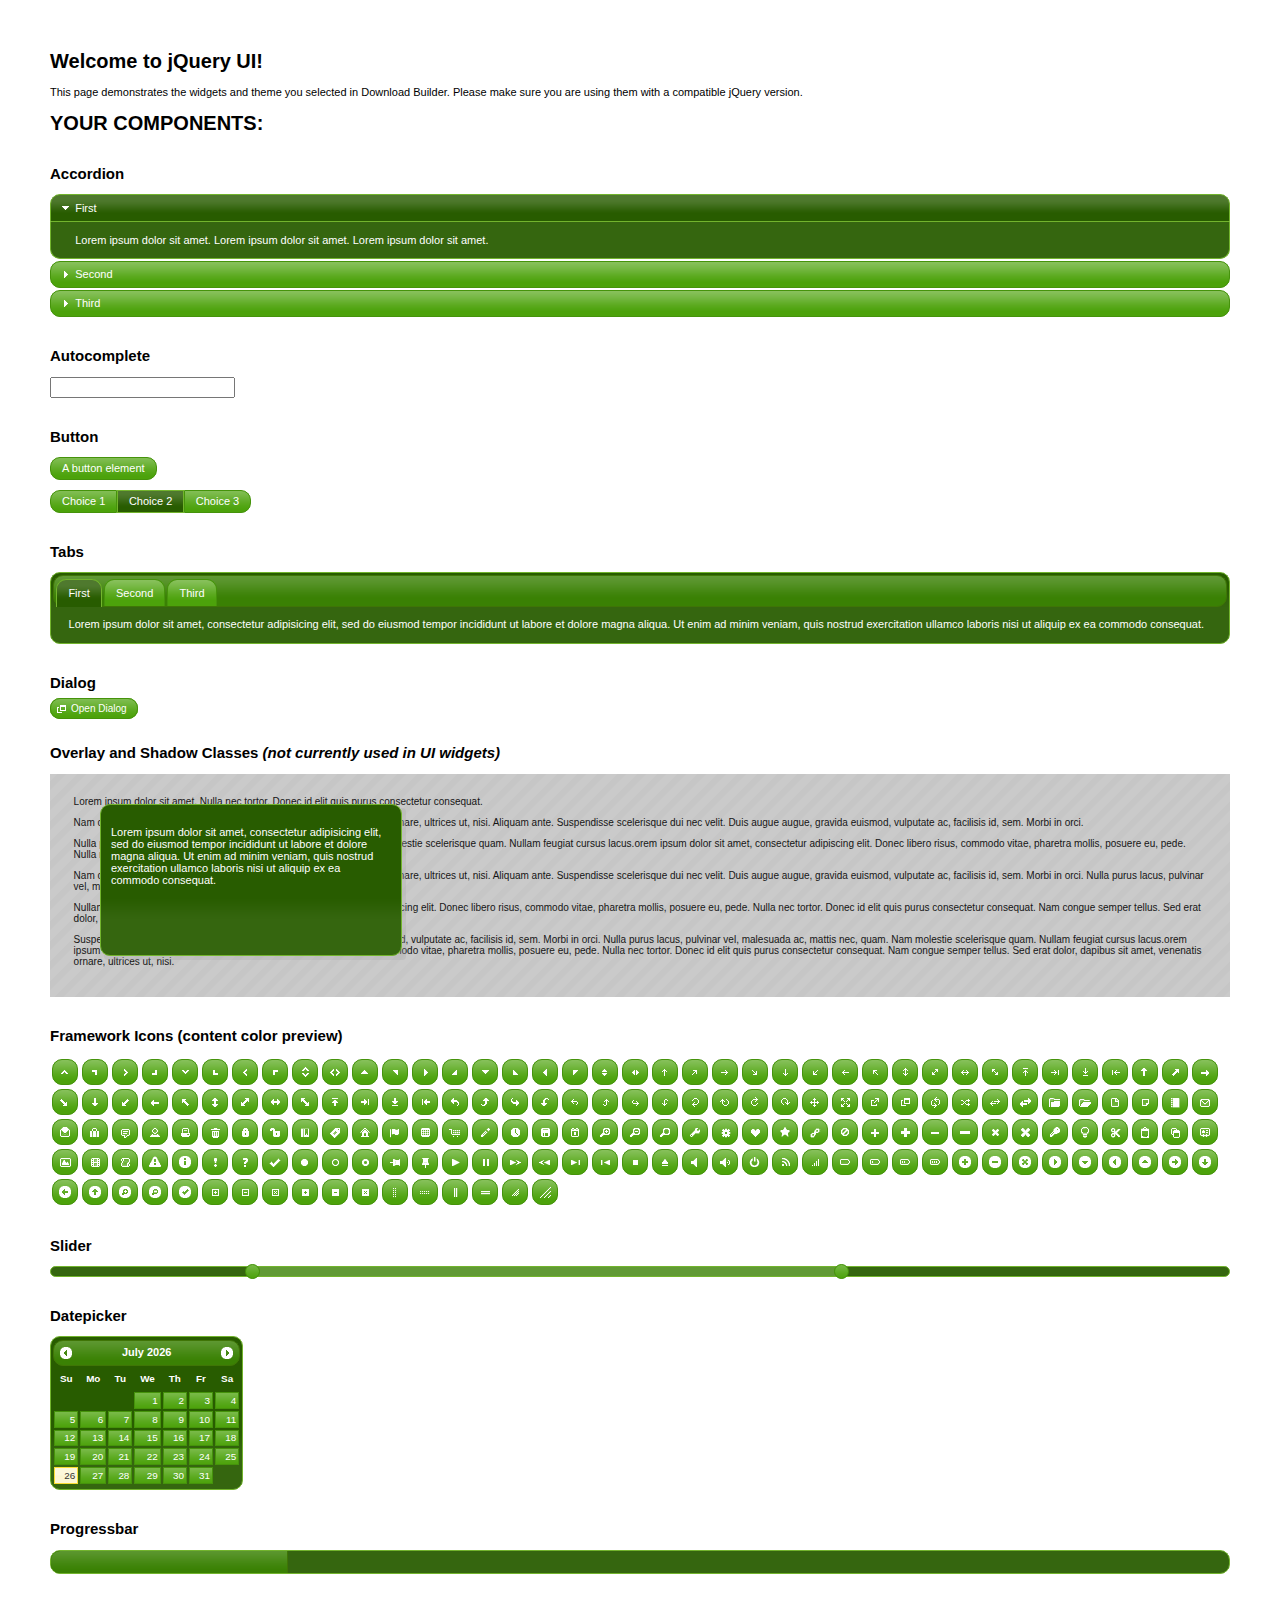
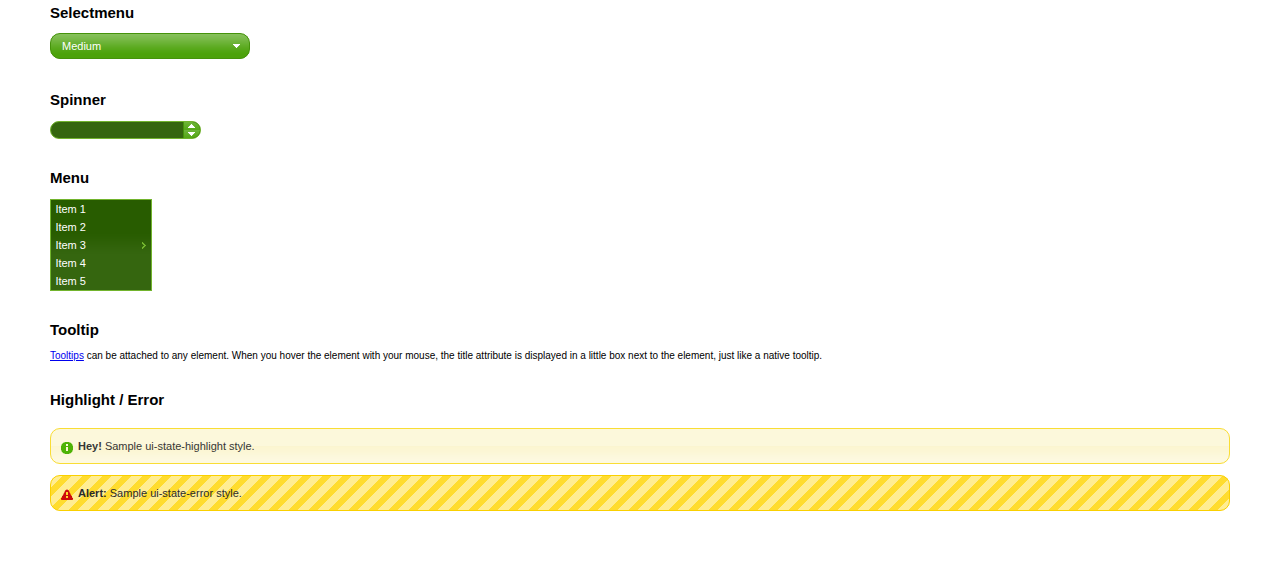
<file: Desarrollo de Aplicaciones Telematicas/jquery-ui-1.11.3.custom/index.html>
<!doctype html>
<html lang="us">
<head>
	<meta charset="utf-8">
	<title>jQuery UI Example Page</title>
	<link href="jquery-ui.css" rel="stylesheet">
	<style>
	body{
		font: 62.5% "Trebuchet MS", sans-serif;
		margin: 50px;
	}
	.demoHeaders {
		margin-top: 2em;
	}
	#dialog-link {
		padding: .4em 1em .4em 20px;
		text-decoration: none;
		position: relative;
	}
	#dialog-link span.ui-icon {
		margin: 0 5px 0 0;
		position: absolute;
		left: .2em;
		top: 50%;
		margin-top: -8px;
	}
	#icons {
		margin: 0;
		padding: 0;
	}
	#icons li {
		margin: 2px;
		position: relative;
		padding: 4px 0;
		cursor: pointer;
		float: left;
		list-style: none;
	}
	#icons span.ui-icon {
		float: left;
		margin: 0 4px;
	}
	.fakewindowcontain .ui-widget-overlay {
		position: absolute;
	}
	select {
		width: 200px;
	}
	</style>
</head>
<body>

<h1>Welcome to jQuery UI!</h1>

<div class="ui-widget">
	<p>This page demonstrates the widgets and theme you selected in Download Builder. Please make sure you are using them with a compatible jQuery version.</p>
</div>

<h1>YOUR COMPONENTS:</h1>


<!-- Accordion -->
<h2 class="demoHeaders">Accordion</h2>
<div id="accordion">
	<h3>First</h3>
	<div>Lorem ipsum dolor sit amet. Lorem ipsum dolor sit amet. Lorem ipsum dolor sit amet.</div>
	<h3>Second</h3>
	<div>Phasellus mattis tincidunt nibh.</div>
	<h3>Third</h3>
	<div>Nam dui erat, auctor a, dignissim quis.</div>
</div>



<!-- Autocomplete -->
<h2 class="demoHeaders">Autocomplete</h2>
<div>
	<input id="autocomplete" title="type &quot;a&quot;">
</div>



<!-- Button -->
<h2 class="demoHeaders">Button</h2>
<button id="button">A button element</button>
<form style="margin-top: 1em;">
	<div id="radioset">
		<input type="radio" id="radio1" name="radio"><label for="radio1">Choice 1</label>
		<input type="radio" id="radio2" name="radio" checked="checked"><label for="radio2">Choice 2</label>
		<input type="radio" id="radio3" name="radio"><label for="radio3">Choice 3</label>
	</div>
</form>



<!-- Tabs -->
<h2 class="demoHeaders">Tabs</h2>
<div id="tabs">
	<ul>
		<li><a href="#tabs-1">First</a></li>
		<li><a href="#tabs-2">Second</a></li>
		<li><a href="#tabs-3">Third</a></li>
	</ul>
	<div id="tabs-1">Lorem ipsum dolor sit amet, consectetur adipisicing elit, sed do eiusmod tempor incididunt ut labore et dolore magna aliqua. Ut enim ad minim veniam, quis nostrud exercitation ullamco laboris nisi ut aliquip ex ea commodo consequat.</div>
	<div id="tabs-2">Phasellus mattis tincidunt nibh. Cras orci urna, blandit id, pretium vel, aliquet ornare, felis. Maecenas scelerisque sem non nisl. Fusce sed lorem in enim dictum bibendum.</div>
	<div id="tabs-3">Nam dui erat, auctor a, dignissim quis, sollicitudin eu, felis. Pellentesque nisi urna, interdum eget, sagittis et, consequat vestibulum, lacus. Mauris porttitor ullamcorper augue.</div>
</div>



<!-- Dialog NOTE: Dialog is not generated by UI in this demo so it can be visually styled in themeroller-->
<h2 class="demoHeaders">Dialog</h2>
<p><a href="#" id="dialog-link" class="ui-state-default ui-corner-all"><span class="ui-icon ui-icon-newwin"></span>Open Dialog</a></p>

<h2 class="demoHeaders">Overlay and Shadow Classes <em>(not currently used in UI widgets)</em></h2>
<div style="position: relative; width: 96%; height: 200px; padding:1% 2%; overflow:hidden;" class="fakewindowcontain">
	<p>Lorem ipsum dolor sit amet,  Nulla nec tortor. Donec id elit quis purus consectetur consequat. </p><p>Nam congue semper tellus. Sed erat dolor, dapibus sit amet, venenatis ornare, ultrices ut, nisi. Aliquam ante. Suspendisse scelerisque dui nec velit. Duis augue augue, gravida euismod, vulputate ac, facilisis id, sem. Morbi in orci. </p><p>Nulla purus lacus, pulvinar vel, malesuada ac, mattis nec, quam. Nam molestie scelerisque quam. Nullam feugiat cursus lacus.orem ipsum dolor sit amet, consectetur adipiscing elit. Donec libero risus, commodo vitae, pharetra mollis, posuere eu, pede. Nulla nec tortor. Donec id elit quis purus consectetur consequat. </p><p>Nam congue semper tellus. Sed erat dolor, dapibus sit amet, venenatis ornare, ultrices ut, nisi. Aliquam ante. Suspendisse scelerisque dui nec velit. Duis augue augue, gravida euismod, vulputate ac, facilisis id, sem. Morbi in orci. Nulla purus lacus, pulvinar vel, malesuada ac, mattis nec, quam. Nam molestie scelerisque quam. </p><p>Nullam feugiat cursus lacus.orem ipsum dolor sit amet, consectetur adipiscing elit. Donec libero risus, commodo vitae, pharetra mollis, posuere eu, pede. Nulla nec tortor. Donec id elit quis purus consectetur consequat. Nam congue semper tellus. Sed erat dolor, dapibus sit amet, venenatis ornare, ultrices ut, nisi. Aliquam ante. </p><p>Suspendisse scelerisque dui nec velit. Duis augue augue, gravida euismod, vulputate ac, facilisis id, sem. Morbi in orci. Nulla purus lacus, pulvinar vel, malesuada ac, mattis nec, quam. Nam molestie scelerisque quam. Nullam feugiat cursus lacus.orem ipsum dolor sit amet, consectetur adipiscing elit. Donec libero risus, commodo vitae, pharetra mollis, posuere eu, pede. Nulla nec tortor. Donec id elit quis purus consectetur consequat. Nam congue semper tellus. Sed erat dolor, dapibus sit amet, venenatis ornare, ultrices ut, nisi. </p>

	<!-- ui-dialog -->
	<div class="ui-overlay"><div class="ui-widget-overlay"></div><div class="ui-widget-shadow ui-corner-all" style="width: 302px; height: 152px; position: absolute; left: 50px; top: 30px;"></div></div>
	<div style="position: absolute; width: 280px; height: 130px;left: 50px; top: 30px; padding: 10px;" class="ui-widget ui-widget-content ui-corner-all">
		<div class="ui-dialog-content ui-widget-content" style="background: none; border: 0;">
			<p>Lorem ipsum dolor sit amet, consectetur adipisicing elit, sed do eiusmod tempor incididunt ut labore et dolore magna aliqua. Ut enim ad minim veniam, quis nostrud exercitation ullamco laboris nisi ut aliquip ex ea commodo consequat.</p>
		</div>
	</div>

</div>

<!-- ui-dialog -->
<div id="dialog" title="Dialog Title">
	<p>Lorem ipsum dolor sit amet, consectetur adipisicing elit, sed do eiusmod tempor incididunt ut labore et dolore magna aliqua. Ut enim ad minim veniam, quis nostrud exercitation ullamco laboris nisi ut aliquip ex ea commodo consequat.</p>
</div>



<h2 class="demoHeaders">Framework Icons (content color preview)</h2>
<ul id="icons" class="ui-widget ui-helper-clearfix">
	<li class="ui-state-default ui-corner-all" title=".ui-icon-carat-1-n"><span class="ui-icon ui-icon-carat-1-n"></span></li>
	<li class="ui-state-default ui-corner-all" title=".ui-icon-carat-1-ne"><span class="ui-icon ui-icon-carat-1-ne"></span></li>
	<li class="ui-state-default ui-corner-all" title=".ui-icon-carat-1-e"><span class="ui-icon ui-icon-carat-1-e"></span></li>
	<li class="ui-state-default ui-corner-all" title=".ui-icon-carat-1-se"><span class="ui-icon ui-icon-carat-1-se"></span></li>
	<li class="ui-state-default ui-corner-all" title=".ui-icon-carat-1-s"><span class="ui-icon ui-icon-carat-1-s"></span></li>
	<li class="ui-state-default ui-corner-all" title=".ui-icon-carat-1-sw"><span class="ui-icon ui-icon-carat-1-sw"></span></li>
	<li class="ui-state-default ui-corner-all" title=".ui-icon-carat-1-w"><span class="ui-icon ui-icon-carat-1-w"></span></li>
	<li class="ui-state-default ui-corner-all" title=".ui-icon-carat-1-nw"><span class="ui-icon ui-icon-carat-1-nw"></span></li>
	<li class="ui-state-default ui-corner-all" title=".ui-icon-carat-2-n-s"><span class="ui-icon ui-icon-carat-2-n-s"></span></li>
	<li class="ui-state-default ui-corner-all" title=".ui-icon-carat-2-e-w"><span class="ui-icon ui-icon-carat-2-e-w"></span></li>
	<li class="ui-state-default ui-corner-all" title=".ui-icon-triangle-1-n"><span class="ui-icon ui-icon-triangle-1-n"></span></li>
	<li class="ui-state-default ui-corner-all" title=".ui-icon-triangle-1-ne"><span class="ui-icon ui-icon-triangle-1-ne"></span></li>
	<li class="ui-state-default ui-corner-all" title=".ui-icon-triangle-1-e"><span class="ui-icon ui-icon-triangle-1-e"></span></li>
	<li class="ui-state-default ui-corner-all" title=".ui-icon-triangle-1-se"><span class="ui-icon ui-icon-triangle-1-se"></span></li>
	<li class="ui-state-default ui-corner-all" title=".ui-icon-triangle-1-s"><span class="ui-icon ui-icon-triangle-1-s"></span></li>
	<li class="ui-state-default ui-corner-all" title=".ui-icon-triangle-1-sw"><span class="ui-icon ui-icon-triangle-1-sw"></span></li>
	<li class="ui-state-default ui-corner-all" title=".ui-icon-triangle-1-w"><span class="ui-icon ui-icon-triangle-1-w"></span></li>
	<li class="ui-state-default ui-corner-all" title=".ui-icon-triangle-1-nw"><span class="ui-icon ui-icon-triangle-1-nw"></span></li>
	<li class="ui-state-default ui-corner-all" title=".ui-icon-triangle-2-n-s"><span class="ui-icon ui-icon-triangle-2-n-s"></span></li>
	<li class="ui-state-default ui-corner-all" title=".ui-icon-triangle-2-e-w"><span class="ui-icon ui-icon-triangle-2-e-w"></span></li>
	<li class="ui-state-default ui-corner-all" title=".ui-icon-arrow-1-n"><span class="ui-icon ui-icon-arrow-1-n"></span></li>
	<li class="ui-state-default ui-corner-all" title=".ui-icon-arrow-1-ne"><span class="ui-icon ui-icon-arrow-1-ne"></span></li>
	<li class="ui-state-default ui-corner-all" title=".ui-icon-arrow-1-e"><span class="ui-icon ui-icon-arrow-1-e"></span></li>
	<li class="ui-state-default ui-corner-all" title=".ui-icon-arrow-1-se"><span class="ui-icon ui-icon-arrow-1-se"></span></li>
	<li class="ui-state-default ui-corner-all" title=".ui-icon-arrow-1-s"><span class="ui-icon ui-icon-arrow-1-s"></span></li>
	<li class="ui-state-default ui-corner-all" title=".ui-icon-arrow-1-sw"><span class="ui-icon ui-icon-arrow-1-sw"></span></li>
	<li class="ui-state-default ui-corner-all" title=".ui-icon-arrow-1-w"><span class="ui-icon ui-icon-arrow-1-w"></span></li>
	<li class="ui-state-default ui-corner-all" title=".ui-icon-arrow-1-nw"><span class="ui-icon ui-icon-arrow-1-nw"></span></li>
	<li class="ui-state-default ui-corner-all" title=".ui-icon-arrow-2-n-s"><span class="ui-icon ui-icon-arrow-2-n-s"></span></li>
	<li class="ui-state-default ui-corner-all" title=".ui-icon-arrow-2-ne-sw"><span class="ui-icon ui-icon-arrow-2-ne-sw"></span></li>
	<li class="ui-state-default ui-corner-all" title=".ui-icon-arrow-2-e-w"><span class="ui-icon ui-icon-arrow-2-e-w"></span></li>
	<li class="ui-state-default ui-corner-all" title=".ui-icon-arrow-2-se-nw"><span class="ui-icon ui-icon-arrow-2-se-nw"></span></li>
	<li class="ui-state-default ui-corner-all" title=".ui-icon-arrowstop-1-n"><span class="ui-icon ui-icon-arrowstop-1-n"></span></li>
	<li class="ui-state-default ui-corner-all" title=".ui-icon-arrowstop-1-e"><span class="ui-icon ui-icon-arrowstop-1-e"></span></li>
	<li class="ui-state-default ui-corner-all" title=".ui-icon-arrowstop-1-s"><span class="ui-icon ui-icon-arrowstop-1-s"></span></li>
	<li class="ui-state-default ui-corner-all" title=".ui-icon-arrowstop-1-w"><span class="ui-icon ui-icon-arrowstop-1-w"></span></li>
	<li class="ui-state-default ui-corner-all" title=".ui-icon-arrowthick-1-n"><span class="ui-icon ui-icon-arrowthick-1-n"></span></li>
	<li class="ui-state-default ui-corner-all" title=".ui-icon-arrowthick-1-ne"><span class="ui-icon ui-icon-arrowthick-1-ne"></span></li>
	<li class="ui-state-default ui-corner-all" title=".ui-icon-arrowthick-1-e"><span class="ui-icon ui-icon-arrowthick-1-e"></span></li>
	<li class="ui-state-default ui-corner-all" title=".ui-icon-arrowthick-1-se"><span class="ui-icon ui-icon-arrowthick-1-se"></span></li>
	<li class="ui-state-default ui-corner-all" title=".ui-icon-arrowthick-1-s"><span class="ui-icon ui-icon-arrowthick-1-s"></span></li>
	<li class="ui-state-default ui-corner-all" title=".ui-icon-arrowthick-1-sw"><span class="ui-icon ui-icon-arrowthick-1-sw"></span></li>
	<li class="ui-state-default ui-corner-all" title=".ui-icon-arrowthick-1-w"><span class="ui-icon ui-icon-arrowthick-1-w"></span></li>
	<li class="ui-state-default ui-corner-all" title=".ui-icon-arrowthick-1-nw"><span class="ui-icon ui-icon-arrowthick-1-nw"></span></li>
	<li class="ui-state-default ui-corner-all" title=".ui-icon-arrowthick-2-n-s"><span class="ui-icon ui-icon-arrowthick-2-n-s"></span></li>
	<li class="ui-state-default ui-corner-all" title=".ui-icon-arrowthick-2-ne-sw"><span class="ui-icon ui-icon-arrowthick-2-ne-sw"></span></li>
	<li class="ui-state-default ui-corner-all" title=".ui-icon-arrowthick-2-e-w"><span class="ui-icon ui-icon-arrowthick-2-e-w"></span></li>
	<li class="ui-state-default ui-corner-all" title=".ui-icon-arrowthick-2-se-nw"><span class="ui-icon ui-icon-arrowthick-2-se-nw"></span></li>
	<li class="ui-state-default ui-corner-all" title=".ui-icon-arrowthickstop-1-n"><span class="ui-icon ui-icon-arrowthickstop-1-n"></span></li>
	<li class="ui-state-default ui-corner-all" title=".ui-icon-arrowthickstop-1-e"><span class="ui-icon ui-icon-arrowthickstop-1-e"></span></li>
	<li class="ui-state-default ui-corner-all" title=".ui-icon-arrowthickstop-1-s"><span class="ui-icon ui-icon-arrowthickstop-1-s"></span></li>
	<li class="ui-state-default ui-corner-all" title=".ui-icon-arrowthickstop-1-w"><span class="ui-icon ui-icon-arrowthickstop-1-w"></span></li>
	<li class="ui-state-default ui-corner-all" title=".ui-icon-arrowreturnthick-1-w"><span class="ui-icon ui-icon-arrowreturnthick-1-w"></span></li>
	<li class="ui-state-default ui-corner-all" title=".ui-icon-arrowreturnthick-1-n"><span class="ui-icon ui-icon-arrowreturnthick-1-n"></span></li>
	<li class="ui-state-default ui-corner-all" title=".ui-icon-arrowreturnthick-1-e"><span class="ui-icon ui-icon-arrowreturnthick-1-e"></span></li>
	<li class="ui-state-default ui-corner-all" title=".ui-icon-arrowreturnthick-1-s"><span class="ui-icon ui-icon-arrowreturnthick-1-s"></span></li>
	<li class="ui-state-default ui-corner-all" title=".ui-icon-arrowreturn-1-w"><span class="ui-icon ui-icon-arrowreturn-1-w"></span></li>
	<li class="ui-state-default ui-corner-all" title=".ui-icon-arrowreturn-1-n"><span class="ui-icon ui-icon-arrowreturn-1-n"></span></li>
	<li class="ui-state-default ui-corner-all" title=".ui-icon-arrowreturn-1-e"><span class="ui-icon ui-icon-arrowreturn-1-e"></span></li>
	<li class="ui-state-default ui-corner-all" title=".ui-icon-arrowreturn-1-s"><span class="ui-icon ui-icon-arrowreturn-1-s"></span></li>
	<li class="ui-state-default ui-corner-all" title=".ui-icon-arrowrefresh-1-w"><span class="ui-icon ui-icon-arrowrefresh-1-w"></span></li>
	<li class="ui-state-default ui-corner-all" title=".ui-icon-arrowrefresh-1-n"><span class="ui-icon ui-icon-arrowrefresh-1-n"></span></li>
	<li class="ui-state-default ui-corner-all" title=".ui-icon-arrowrefresh-1-e"><span class="ui-icon ui-icon-arrowrefresh-1-e"></span></li>
	<li class="ui-state-default ui-corner-all" title=".ui-icon-arrowrefresh-1-s"><span class="ui-icon ui-icon-arrowrefresh-1-s"></span></li>
	<li class="ui-state-default ui-corner-all" title=".ui-icon-arrow-4"><span class="ui-icon ui-icon-arrow-4"></span></li>
	<li class="ui-state-default ui-corner-all" title=".ui-icon-arrow-4-diag"><span class="ui-icon ui-icon-arrow-4-diag"></span></li>
	<li class="ui-state-default ui-corner-all" title=".ui-icon-extlink"><span class="ui-icon ui-icon-extlink"></span></li>
	<li class="ui-state-default ui-corner-all" title=".ui-icon-newwin"><span class="ui-icon ui-icon-newwin"></span></li>
	<li class="ui-state-default ui-corner-all" title=".ui-icon-refresh"><span class="ui-icon ui-icon-refresh"></span></li>
	<li class="ui-state-default ui-corner-all" title=".ui-icon-shuffle"><span class="ui-icon ui-icon-shuffle"></span></li>
	<li class="ui-state-default ui-corner-all" title=".ui-icon-transfer-e-w"><span class="ui-icon ui-icon-transfer-e-w"></span></li>
	<li class="ui-state-default ui-corner-all" title=".ui-icon-transferthick-e-w"><span class="ui-icon ui-icon-transferthick-e-w"></span></li>
	<li class="ui-state-default ui-corner-all" title=".ui-icon-folder-collapsed"><span class="ui-icon ui-icon-folder-collapsed"></span></li>
	<li class="ui-state-default ui-corner-all" title=".ui-icon-folder-open"><span class="ui-icon ui-icon-folder-open"></span></li>
	<li class="ui-state-default ui-corner-all" title=".ui-icon-document"><span class="ui-icon ui-icon-document"></span></li>
	<li class="ui-state-default ui-corner-all" title=".ui-icon-document-b"><span class="ui-icon ui-icon-document-b"></span></li>
	<li class="ui-state-default ui-corner-all" title=".ui-icon-note"><span class="ui-icon ui-icon-note"></span></li>
	<li class="ui-state-default ui-corner-all" title=".ui-icon-mail-closed"><span class="ui-icon ui-icon-mail-closed"></span></li>
	<li class="ui-state-default ui-corner-all" title=".ui-icon-mail-open"><span class="ui-icon ui-icon-mail-open"></span></li>
	<li class="ui-state-default ui-corner-all" title=".ui-icon-suitcase"><span class="ui-icon ui-icon-suitcase"></span></li>
	<li class="ui-state-default ui-corner-all" title=".ui-icon-comment"><span class="ui-icon ui-icon-comment"></span></li>
	<li class="ui-state-default ui-corner-all" title=".ui-icon-person"><span class="ui-icon ui-icon-person"></span></li>
	<li class="ui-state-default ui-corner-all" title=".ui-icon-print"><span class="ui-icon ui-icon-print"></span></li>
	<li class="ui-state-default ui-corner-all" title=".ui-icon-trash"><span class="ui-icon ui-icon-trash"></span></li>
	<li class="ui-state-default ui-corner-all" title=".ui-icon-locked"><span class="ui-icon ui-icon-locked"></span></li>
	<li class="ui-state-default ui-corner-all" title=".ui-icon-unlocked"><span class="ui-icon ui-icon-unlocked"></span></li>
	<li class="ui-state-default ui-corner-all" title=".ui-icon-bookmark"><span class="ui-icon ui-icon-bookmark"></span></li>
	<li class="ui-state-default ui-corner-all" title=".ui-icon-tag"><span class="ui-icon ui-icon-tag"></span></li>
	<li class="ui-state-default ui-corner-all" title=".ui-icon-home"><span class="ui-icon ui-icon-home"></span></li>
	<li class="ui-state-default ui-corner-all" title=".ui-icon-flag"><span class="ui-icon ui-icon-flag"></span></li>
	<li class="ui-state-default ui-corner-all" title=".ui-icon-calculator"><span class="ui-icon ui-icon-calculator"></span></li>
	<li class="ui-state-default ui-corner-all" title=".ui-icon-cart"><span class="ui-icon ui-icon-cart"></span></li>
	<li class="ui-state-default ui-corner-all" title=".ui-icon-pencil"><span class="ui-icon ui-icon-pencil"></span></li>
	<li class="ui-state-default ui-corner-all" title=".ui-icon-clock"><span class="ui-icon ui-icon-clock"></span></li>
	<li class="ui-state-default ui-corner-all" title=".ui-icon-disk"><span class="ui-icon ui-icon-disk"></span></li>
	<li class="ui-state-default ui-corner-all" title=".ui-icon-calendar"><span class="ui-icon ui-icon-calendar"></span></li>
	<li class="ui-state-default ui-corner-all" title=".ui-icon-zoomin"><span class="ui-icon ui-icon-zoomin"></span></li>
	<li class="ui-state-default ui-corner-all" title=".ui-icon-zoomout"><span class="ui-icon ui-icon-zoomout"></span></li>
	<li class="ui-state-default ui-corner-all" title=".ui-icon-search"><span class="ui-icon ui-icon-search"></span></li>
	<li class="ui-state-default ui-corner-all" title=".ui-icon-wrench"><span class="ui-icon ui-icon-wrench"></span></li>
	<li class="ui-state-default ui-corner-all" title=".ui-icon-gear"><span class="ui-icon ui-icon-gear"></span></li>
	<li class="ui-state-default ui-corner-all" title=".ui-icon-heart"><span class="ui-icon ui-icon-heart"></span></li>
	<li class="ui-state-default ui-corner-all" title=".ui-icon-star"><span class="ui-icon ui-icon-star"></span></li>
	<li class="ui-state-default ui-corner-all" title=".ui-icon-link"><span class="ui-icon ui-icon-link"></span></li>
	<li class="ui-state-default ui-corner-all" title=".ui-icon-cancel"><span class="ui-icon ui-icon-cancel"></span></li>
	<li class="ui-state-default ui-corner-all" title=".ui-icon-plus"><span class="ui-icon ui-icon-plus"></span></li>
	<li class="ui-state-default ui-corner-all" title=".ui-icon-plusthick"><span class="ui-icon ui-icon-plusthick"></span></li>
	<li class="ui-state-default ui-corner-all" title=".ui-icon-minus"><span class="ui-icon ui-icon-minus"></span></li>
	<li class="ui-state-default ui-corner-all" title=".ui-icon-minusthick"><span class="ui-icon ui-icon-minusthick"></span></li>
	<li class="ui-state-default ui-corner-all" title=".ui-icon-close"><span class="ui-icon ui-icon-close"></span></li>
	<li class="ui-state-default ui-corner-all" title=".ui-icon-closethick"><span class="ui-icon ui-icon-closethick"></span></li>
	<li class="ui-state-default ui-corner-all" title=".ui-icon-key"><span class="ui-icon ui-icon-key"></span></li>
	<li class="ui-state-default ui-corner-all" title=".ui-icon-lightbulb"><span class="ui-icon ui-icon-lightbulb"></span></li>
	<li class="ui-state-default ui-corner-all" title=".ui-icon-scissors"><span class="ui-icon ui-icon-scissors"></span></li>
	<li class="ui-state-default ui-corner-all" title=".ui-icon-clipboard"><span class="ui-icon ui-icon-clipboard"></span></li>
	<li class="ui-state-default ui-corner-all" title=".ui-icon-copy"><span class="ui-icon ui-icon-copy"></span></li>
	<li class="ui-state-default ui-corner-all" title=".ui-icon-contact"><span class="ui-icon ui-icon-contact"></span></li>
	<li class="ui-state-default ui-corner-all" title=".ui-icon-image"><span class="ui-icon ui-icon-image"></span></li>
	<li class="ui-state-default ui-corner-all" title=".ui-icon-video"><span class="ui-icon ui-icon-video"></span></li>
	<li class="ui-state-default ui-corner-all" title=".ui-icon-script"><span class="ui-icon ui-icon-script"></span></li>
	<li class="ui-state-default ui-corner-all" title=".ui-icon-alert"><span class="ui-icon ui-icon-alert"></span></li>
	<li class="ui-state-default ui-corner-all" title=".ui-icon-info"><span class="ui-icon ui-icon-info"></span></li>
	<li class="ui-state-default ui-corner-all" title=".ui-icon-notice"><span class="ui-icon ui-icon-notice"></span></li>
	<li class="ui-state-default ui-corner-all" title=".ui-icon-help"><span class="ui-icon ui-icon-help"></span></li>
	<li class="ui-state-default ui-corner-all" title=".ui-icon-check"><span class="ui-icon ui-icon-check"></span></li>
	<li class="ui-state-default ui-corner-all" title=".ui-icon-bullet"><span class="ui-icon ui-icon-bullet"></span></li>
	<li class="ui-state-default ui-corner-all" title=".ui-icon-radio-off"><span class="ui-icon ui-icon-radio-off"></span></li>
	<li class="ui-state-default ui-corner-all" title=".ui-icon-radio-on"><span class="ui-icon ui-icon-radio-on"></span></li>
	<li class="ui-state-default ui-corner-all" title=".ui-icon-pin-w"><span class="ui-icon ui-icon-pin-w"></span></li>
	<li class="ui-state-default ui-corner-all" title=".ui-icon-pin-s"><span class="ui-icon ui-icon-pin-s"></span></li>
	<li class="ui-state-default ui-corner-all" title=".ui-icon-play"><span class="ui-icon ui-icon-play"></span></li>
	<li class="ui-state-default ui-corner-all" title=".ui-icon-pause"><span class="ui-icon ui-icon-pause"></span></li>
	<li class="ui-state-default ui-corner-all" title=".ui-icon-seek-next"><span class="ui-icon ui-icon-seek-next"></span></li>
	<li class="ui-state-default ui-corner-all" title=".ui-icon-seek-prev"><span class="ui-icon ui-icon-seek-prev"></span></li>
	<li class="ui-state-default ui-corner-all" title=".ui-icon-seek-end"><span class="ui-icon ui-icon-seek-end"></span></li>
	<li class="ui-state-default ui-corner-all" title=".ui-icon-seek-first"><span class="ui-icon ui-icon-seek-first"></span></li>
	<li class="ui-state-default ui-corner-all" title=".ui-icon-stop"><span class="ui-icon ui-icon-stop"></span></li>
	<li class="ui-state-default ui-corner-all" title=".ui-icon-eject"><span class="ui-icon ui-icon-eject"></span></li>
	<li class="ui-state-default ui-corner-all" title=".ui-icon-volume-off"><span class="ui-icon ui-icon-volume-off"></span></li>
	<li class="ui-state-default ui-corner-all" title=".ui-icon-volume-on"><span class="ui-icon ui-icon-volume-on"></span></li>
	<li class="ui-state-default ui-corner-all" title=".ui-icon-power"><span class="ui-icon ui-icon-power"></span></li>
	<li class="ui-state-default ui-corner-all" title=".ui-icon-signal-diag"><span class="ui-icon ui-icon-signal-diag"></span></li>
	<li class="ui-state-default ui-corner-all" title=".ui-icon-signal"><span class="ui-icon ui-icon-signal"></span></li>
	<li class="ui-state-default ui-corner-all" title=".ui-icon-battery-0"><span class="ui-icon ui-icon-battery-0"></span></li>
	<li class="ui-state-default ui-corner-all" title=".ui-icon-battery-1"><span class="ui-icon ui-icon-battery-1"></span></li>
	<li class="ui-state-default ui-corner-all" title=".ui-icon-battery-2"><span class="ui-icon ui-icon-battery-2"></span></li>
	<li class="ui-state-default ui-corner-all" title=".ui-icon-battery-3"><span class="ui-icon ui-icon-battery-3"></span></li>
	<li class="ui-state-default ui-corner-all" title=".ui-icon-circle-plus"><span class="ui-icon ui-icon-circle-plus"></span></li>
	<li class="ui-state-default ui-corner-all" title=".ui-icon-circle-minus"><span class="ui-icon ui-icon-circle-minus"></span></li>
	<li class="ui-state-default ui-corner-all" title=".ui-icon-circle-close"><span class="ui-icon ui-icon-circle-close"></span></li>
	<li class="ui-state-default ui-corner-all" title=".ui-icon-circle-triangle-e"><span class="ui-icon ui-icon-circle-triangle-e"></span></li>
	<li class="ui-state-default ui-corner-all" title=".ui-icon-circle-triangle-s"><span class="ui-icon ui-icon-circle-triangle-s"></span></li>
	<li class="ui-state-default ui-corner-all" title=".ui-icon-circle-triangle-w"><span class="ui-icon ui-icon-circle-triangle-w"></span></li>
	<li class="ui-state-default ui-corner-all" title=".ui-icon-circle-triangle-n"><span class="ui-icon ui-icon-circle-triangle-n"></span></li>
	<li class="ui-state-default ui-corner-all" title=".ui-icon-circle-arrow-e"><span class="ui-icon ui-icon-circle-arrow-e"></span></li>
	<li class="ui-state-default ui-corner-all" title=".ui-icon-circle-arrow-s"><span class="ui-icon ui-icon-circle-arrow-s"></span></li>
	<li class="ui-state-default ui-corner-all" title=".ui-icon-circle-arrow-w"><span class="ui-icon ui-icon-circle-arrow-w"></span></li>
	<li class="ui-state-default ui-corner-all" title=".ui-icon-circle-arrow-n"><span class="ui-icon ui-icon-circle-arrow-n"></span></li>
	<li class="ui-state-default ui-corner-all" title=".ui-icon-circle-zoomin"><span class="ui-icon ui-icon-circle-zoomin"></span></li>
	<li class="ui-state-default ui-corner-all" title=".ui-icon-circle-zoomout"><span class="ui-icon ui-icon-circle-zoomout"></span></li>
	<li class="ui-state-default ui-corner-all" title=".ui-icon-circle-check"><span class="ui-icon ui-icon-circle-check"></span></li>
	<li class="ui-state-default ui-corner-all" title=".ui-icon-circlesmall-plus"><span class="ui-icon ui-icon-circlesmall-plus"></span></li>
	<li class="ui-state-default ui-corner-all" title=".ui-icon-circlesmall-minus"><span class="ui-icon ui-icon-circlesmall-minus"></span></li>
	<li class="ui-state-default ui-corner-all" title=".ui-icon-circlesmall-close"><span class="ui-icon ui-icon-circlesmall-close"></span></li>
	<li class="ui-state-default ui-corner-all" title=".ui-icon-squaresmall-plus"><span class="ui-icon ui-icon-squaresmall-plus"></span></li>
	<li class="ui-state-default ui-corner-all" title=".ui-icon-squaresmall-minus"><span class="ui-icon ui-icon-squaresmall-minus"></span></li>
	<li class="ui-state-default ui-corner-all" title=".ui-icon-squaresmall-close"><span class="ui-icon ui-icon-squaresmall-close"></span></li>
	<li class="ui-state-default ui-corner-all" title=".ui-icon-grip-dotted-vertical"><span class="ui-icon ui-icon-grip-dotted-vertical"></span></li>
	<li class="ui-state-default ui-corner-all" title=".ui-icon-grip-dotted-horizontal"><span class="ui-icon ui-icon-grip-dotted-horizontal"></span></li>
	<li class="ui-state-default ui-corner-all" title=".ui-icon-grip-solid-vertical"><span class="ui-icon ui-icon-grip-solid-vertical"></span></li>
	<li class="ui-state-default ui-corner-all" title=".ui-icon-grip-solid-horizontal"><span class="ui-icon ui-icon-grip-solid-horizontal"></span></li>
	<li class="ui-state-default ui-corner-all" title=".ui-icon-gripsmall-diagonal-se"><span class="ui-icon ui-icon-gripsmall-diagonal-se"></span></li>
	<li class="ui-state-default ui-corner-all" title=".ui-icon-grip-diagonal-se"><span class="ui-icon ui-icon-grip-diagonal-se"></span></li>
</ul>


<!-- Slider -->
<h2 class="demoHeaders">Slider</h2>
<div id="slider"></div>



<!-- Datepicker -->
<h2 class="demoHeaders">Datepicker</h2>
<div id="datepicker"></div>



<!-- Progressbar -->
<h2 class="demoHeaders">Progressbar</h2>
<div id="progressbar"></div>



<!-- Progressbar -->
<h2 class="demoHeaders">Selectmenu</h2>
<select id="selectmenu">
	<option>Slower</option>
	<option>Slow</option>
	<option selected="selected">Medium</option>
	<option>Fast</option>
	<option>Faster</option>
</select>



<!-- Spinner -->
<h2 class="demoHeaders">Spinner</h2>
<input id="spinner">



<!-- Menu -->
<h2 class="demoHeaders">Menu</h2>
<ul style="width:100px;" id="menu">
	<li>Item 1</li>
	<li>Item 2</li>
	<li>Item 3
		<ul>
			<li>Item 3-1</li>
			<li>Item 3-2</li>
			<li>Item 3-3</li>
			<li>Item 3-4</li>
			<li>Item 3-5</li>
		</ul>
	</li>
	<li>Item 4</li>
	<li>Item 5</li>
</ul>



<!-- Tooltip -->
<h2 class="demoHeaders">Tooltip</h2>
<p id="tooltip">
	<a href="#" title="That&apos;s what this widget is">Tooltips</a> can be attached to any element. When you hover
the element with your mouse, the title attribute is displayed in a little box next to the element, just like a native tooltip.
</p>


<!-- Highlight / Error -->
<h2 class="demoHeaders">Highlight / Error</h2>
<div class="ui-widget">
	<div class="ui-state-highlight ui-corner-all" style="margin-top: 20px; padding: 0 .7em;">
		<p><span class="ui-icon ui-icon-info" style="float: left; margin-right: .3em;"></span>
		<strong>Hey!</strong> Sample ui-state-highlight style.</p>
	</div>
</div>
<br>
<div class="ui-widget">
	<div class="ui-state-error ui-corner-all" style="padding: 0 .7em;">
		<p><span class="ui-icon ui-icon-alert" style="float: left; margin-right: .3em;"></span>
		<strong>Alert:</strong> Sample ui-state-error style.</p>
	</div>
</div>

<script src="external/jquery/jquery.js"></script>
<script src="jquery-ui.js"></script>
<script>

$( "#accordion" ).accordion();



var availableTags = [
	"ActionScript",
	"AppleScript",
	"Asp",
	"BASIC",
	"C",
	"C++",
	"Clojure",
	"COBOL",
	"ColdFusion",
	"Erlang",
	"Fortran",
	"Groovy",
	"Haskell",
	"Java",
	"JavaScript",
	"Lisp",
	"Perl",
	"PHP",
	"Python",
	"Ruby",
	"Scala",
	"Scheme"
];
$( "#autocomplete" ).autocomplete({
	source: availableTags
});



$( "#button" ).button();
$( "#radioset" ).buttonset();



$( "#tabs" ).tabs();



$( "#dialog" ).dialog({
	autoOpen: false,
	width: 400,
	buttons: [
		{
			text: "Ok",
			click: function() {
				$( this ).dialog( "close" );
			}
		},
		{
			text: "Cancel",
			click: function() {
				$( this ).dialog( "close" );
			}
		}
	]
});

// Link to open the dialog
$( "#dialog-link" ).click(function( event ) {
	$( "#dialog" ).dialog( "open" );
	event.preventDefault();
});



$( "#datepicker" ).datepicker({
	inline: true
});



$( "#slider" ).slider({
	range: true,
	values: [ 17, 67 ]
});



$( "#progressbar" ).progressbar({
	value: 20
});



$( "#spinner" ).spinner();



$( "#menu" ).menu();



$( "#tooltip" ).tooltip();



$( "#selectmenu" ).selectmenu();


// Hover states on the static widgets
$( "#dialog-link, #icons li" ).hover(
	function() {
		$( this ).addClass( "ui-state-hover" );
	},
	function() {
		$( this ).removeClass( "ui-state-hover" );
	}
);
</script>
</body>
</html>
</file>
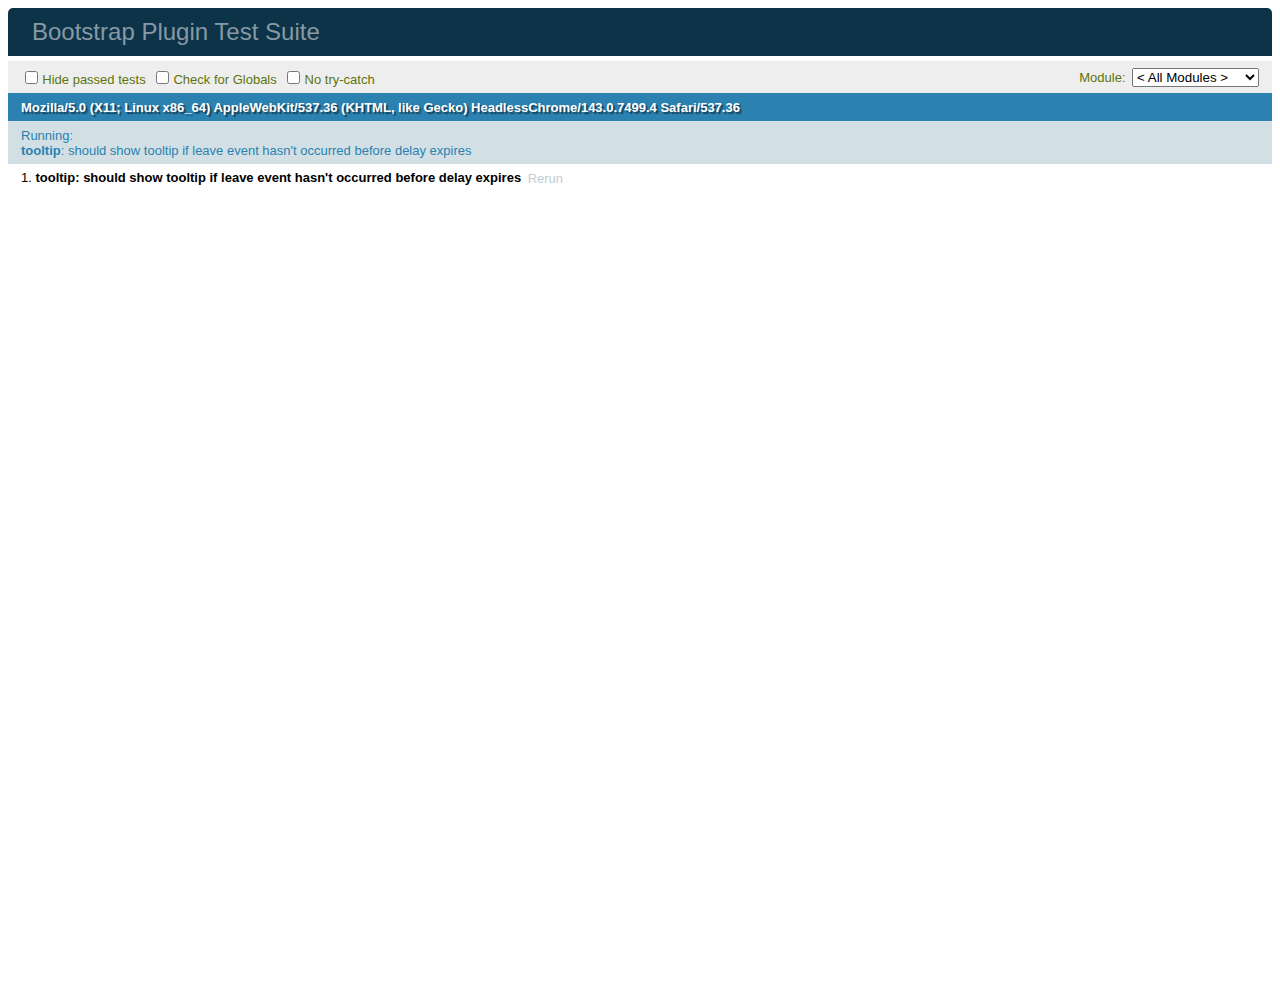
<file: Desarrollo de Aplicaciones Telematicas/bootstrap-3.3.2/js/tests/index.html>
<!DOCTYPE html>
<html>
  <head>
    <meta charset="utf-8">
    <title>Bootstrap Plugin Test Suite</title>
    <meta name="viewport" content="width=device-width, initial-scale=1">

    <!-- jQuery -->
    <script src="vendor/jquery.min.js"></script>

    <!-- QUnit -->
    <link rel="stylesheet" href="vendor/qunit.css" media="screen">
    <script src="vendor/qunit.js"></script>
    <style>
      #qunit-tests > li.pass {
        display: none;/* Make it easier to see failing tests in Sauce screencasts */
      }

      #qunit-fixture {
        top: 0;
        left: 0;
      }
    </style>
    <script>
      // See https://github.com/axemclion/grunt-saucelabs#test-result-details-with-qunit
      var log = []
      QUnit.done(function (testResults) {
        var tests = []
        for (var i = 0, len = log.length; i < len; i++) {
          var details = log[i]
          tests.push({
            name: details.name,
            result: details.result,
            expected: details.expected,
            actual: details.actual,
            source: details.source
          })
        }
        testResults.tests = tests

        window.global_test_results = testResults
      })

      QUnit.testStart(function (testDetails) {
        $(window).scrollTop(0)
        QUnit.log = function (details) {
          if (!details.result) {
            details.name = testDetails.name
            log.push(details)
          }
        }
      })

      // Cleanup
      QUnit.testDone(function () {
        $('#qunit-fixture').empty()
        $('#modal-test, .modal-backdrop').remove()
      })
    </script>

    <!-- Plugin sources -->
    <script>$.support.transition = false</script>
    <script src="../../js/alert.js"></script>
    <script src="../../js/button.js"></script>
    <script src="../../js/carousel.js"></script>
    <script src="../../js/collapse.js"></script>
    <script src="../../js/dropdown.js"></script>
    <script src="../../js/modal.js"></script>
    <script src="../../js/scrollspy.js"></script>
    <script src="../../js/tab.js"></script>
    <script src="../../js/tooltip.js"></script>
    <script src="../../js/popover.js"></script>
    <script src="../../js/affix.js"></script>

    <!-- Unit tests -->
    <script src="unit/alert.js"></script>
    <script src="unit/button.js"></script>
    <script src="unit/carousel.js"></script>
    <script src="unit/collapse.js"></script>
    <script src="unit/dropdown.js"></script>
    <script src="unit/modal.js"></script>
    <script src="unit/scrollspy.js"></script>
    <script src="unit/tab.js"></script>
    <script src="unit/tooltip.js"></script>
    <script src="unit/popover.js"></script>
    <script src="unit/affix.js"></script>

  </head>
  <body>
    <div id="qunit-container">
      <div id="qunit"></div>
      <div id="qunit-fixture"></div>
    </div>
  </body>
</html>
</file>
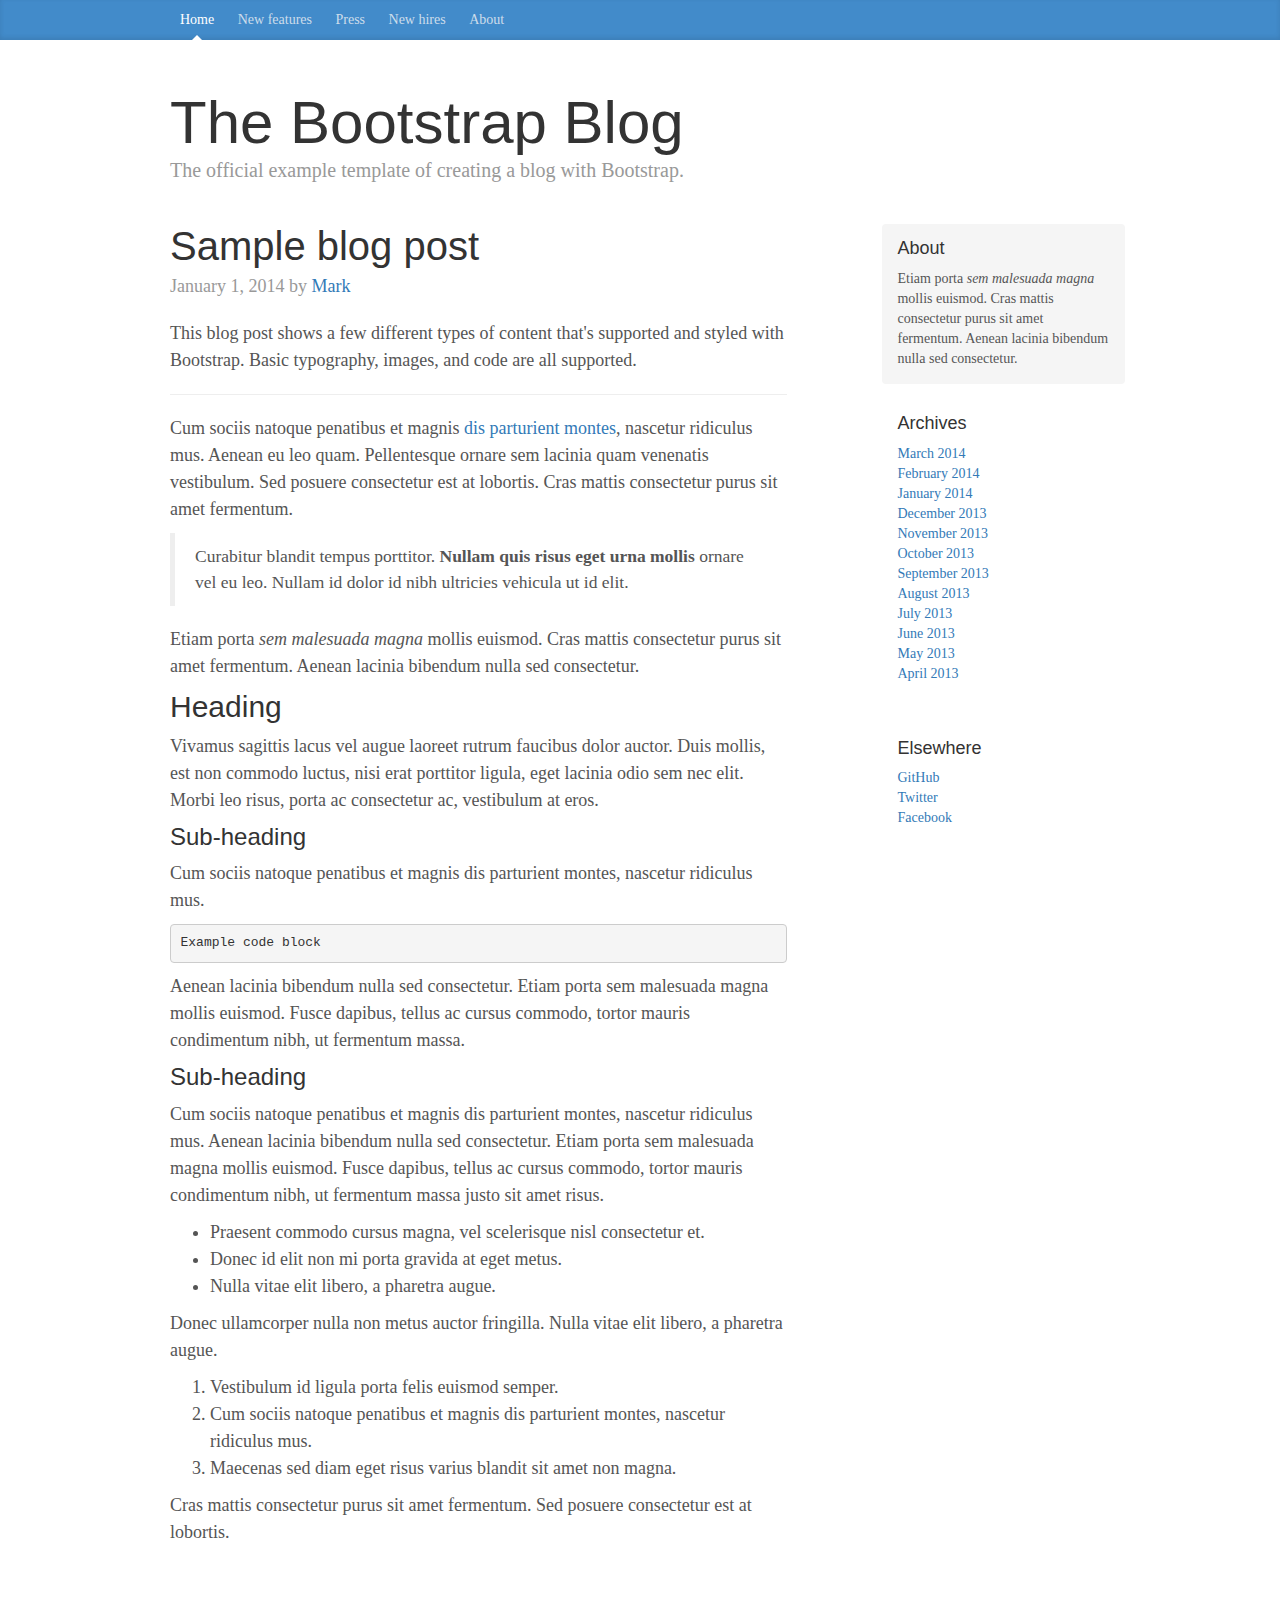
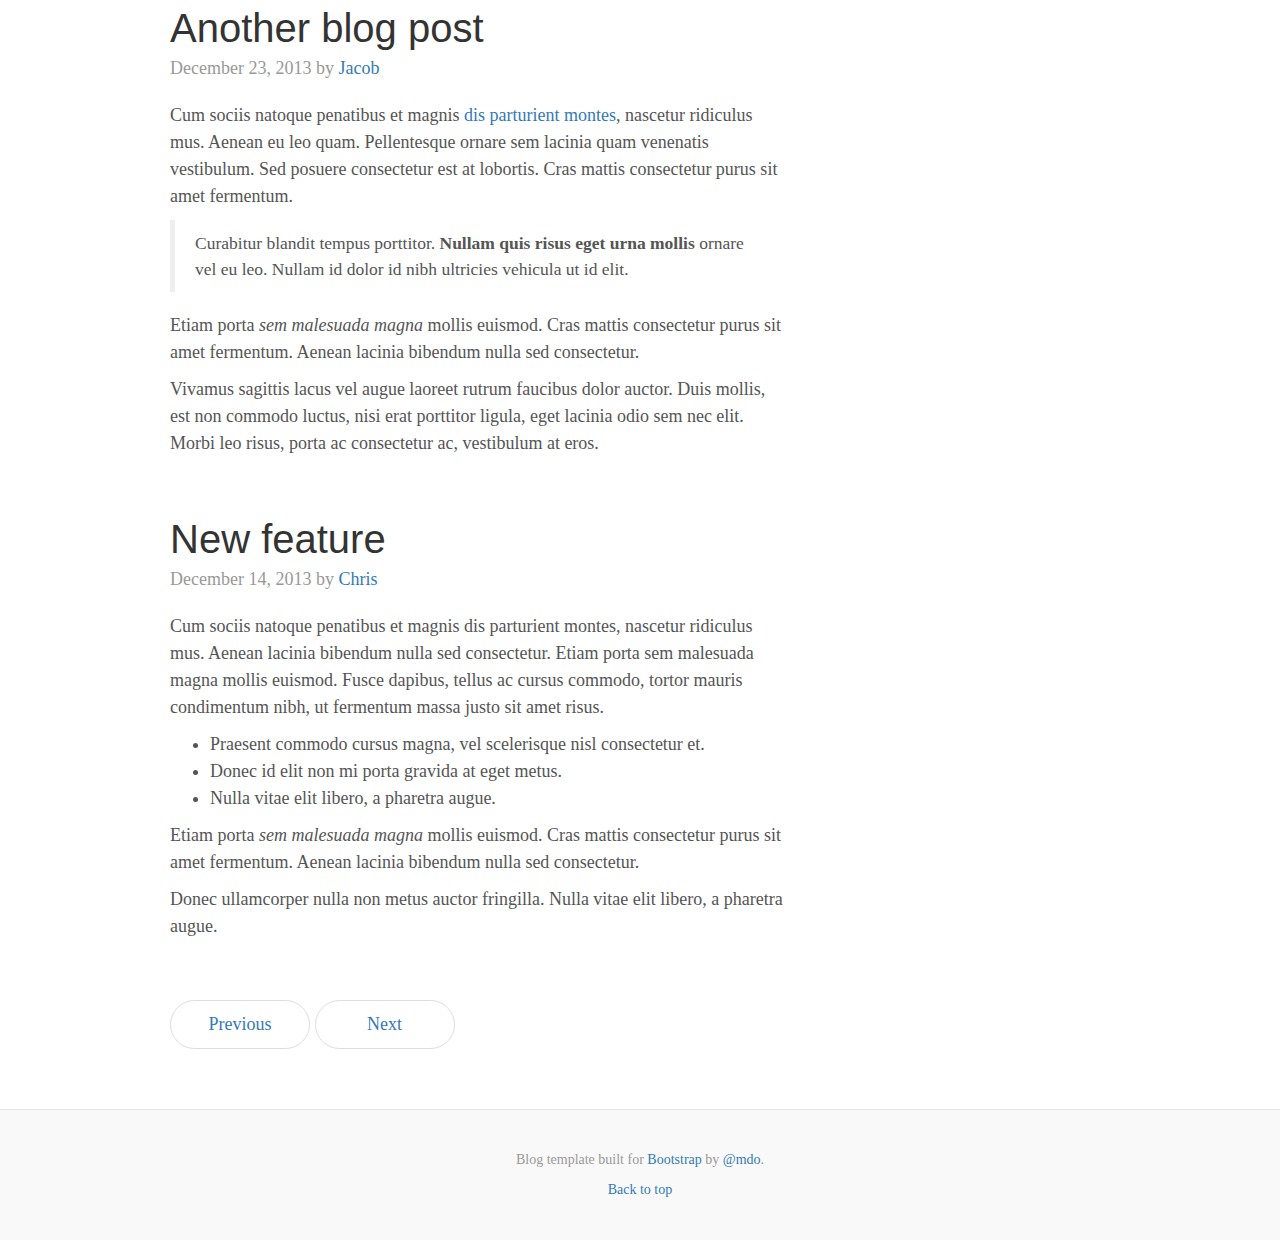
<file: Desarrollo de Aplicaciones Telematicas/bootstrap-3.3.2/docs/examples/blog/index.html>
<!DOCTYPE html>
<html lang="en">
  <head>
    <meta charset="utf-8">
    <meta http-equiv="X-UA-Compatible" content="IE=edge">
    <meta name="viewport" content="width=device-width, initial-scale=1">
    <meta name="description" content="">
    <meta name="author" content="">
    <link rel="icon" href="../../favicon.ico">

    <title>Blog Template for Bootstrap</title>

    <!-- Bootstrap core CSS -->
    <link href="../../dist/css/bootstrap.min.css" rel="stylesheet">

    <!-- Custom styles for this template -->
    <link href="blog.css" rel="stylesheet">

    <!-- Just for debugging purposes. Don't actually copy these 2 lines! -->
    <!--[if lt IE 9]><script src="../../assets/js/ie8-responsive-file-warning.js"></script><![endif]-->
    <script src="../../assets/js/ie-emulation-modes-warning.js"></script>

    <!-- HTML5 shim and Respond.js for IE8 support of HTML5 elements and media queries -->
    <!--[if lt IE 9]>
      <script src="https://oss.maxcdn.com/html5shiv/3.7.2/html5shiv.min.js"></script>
      <script src="https://oss.maxcdn.com/respond/1.4.2/respond.min.js"></script>
    <![endif]-->
  </head>

  <body>

    <div class="blog-masthead">
      <div class="container">
        <nav class="blog-nav">
          <a class="blog-nav-item active" href="#">Home</a>
          <a class="blog-nav-item" href="#">New features</a>
          <a class="blog-nav-item" href="#">Press</a>
          <a class="blog-nav-item" href="#">New hires</a>
          <a class="blog-nav-item" href="#">About</a>
        </nav>
      </div>
    </div>

    <div class="container">

      <div class="blog-header">
        <h1 class="blog-title">The Bootstrap Blog</h1>
        <p class="lead blog-description">The official example template of creating a blog with Bootstrap.</p>
      </div>

      <div class="row">

        <div class="col-sm-8 blog-main">

          <div class="blog-post">
            <h2 class="blog-post-title">Sample blog post</h2>
            <p class="blog-post-meta">January 1, 2014 by <a href="#">Mark</a></p>

            <p>This blog post shows a few different types of content that's supported and styled with Bootstrap. Basic typography, images, and code are all supported.</p>
            <hr>
            <p>Cum sociis natoque penatibus et magnis <a href="#">dis parturient montes</a>, nascetur ridiculus mus. Aenean eu leo quam. Pellentesque ornare sem lacinia quam venenatis vestibulum. Sed posuere consectetur est at lobortis. Cras mattis consectetur purus sit amet fermentum.</p>
            <blockquote>
              <p>Curabitur blandit tempus porttitor. <strong>Nullam quis risus eget urna mollis</strong> ornare vel eu leo. Nullam id dolor id nibh ultricies vehicula ut id elit.</p>
            </blockquote>
            <p>Etiam porta <em>sem malesuada magna</em> mollis euismod. Cras mattis consectetur purus sit amet fermentum. Aenean lacinia bibendum nulla sed consectetur.</p>
            <h2>Heading</h2>
            <p>Vivamus sagittis lacus vel augue laoreet rutrum faucibus dolor auctor. Duis mollis, est non commodo luctus, nisi erat porttitor ligula, eget lacinia odio sem nec elit. Morbi leo risus, porta ac consectetur ac, vestibulum at eros.</p>
            <h3>Sub-heading</h3>
            <p>Cum sociis natoque penatibus et magnis dis parturient montes, nascetur ridiculus mus.</p>
            <pre><code>Example code block</code></pre>
            <p>Aenean lacinia bibendum nulla sed consectetur. Etiam porta sem malesuada magna mollis euismod. Fusce dapibus, tellus ac cursus commodo, tortor mauris condimentum nibh, ut fermentum massa.</p>
            <h3>Sub-heading</h3>
            <p>Cum sociis natoque penatibus et magnis dis parturient montes, nascetur ridiculus mus. Aenean lacinia bibendum nulla sed consectetur. Etiam porta sem malesuada magna mollis euismod. Fusce dapibus, tellus ac cursus commodo, tortor mauris condimentum nibh, ut fermentum massa justo sit amet risus.</p>
            <ul>
              <li>Praesent commodo cursus magna, vel scelerisque nisl consectetur et.</li>
              <li>Donec id elit non mi porta gravida at eget metus.</li>
              <li>Nulla vitae elit libero, a pharetra augue.</li>
            </ul>
            <p>Donec ullamcorper nulla non metus auctor fringilla. Nulla vitae elit libero, a pharetra augue.</p>
            <ol>
              <li>Vestibulum id ligula porta felis euismod semper.</li>
              <li>Cum sociis natoque penatibus et magnis dis parturient montes, nascetur ridiculus mus.</li>
              <li>Maecenas sed diam eget risus varius blandit sit amet non magna.</li>
            </ol>
            <p>Cras mattis consectetur purus sit amet fermentum. Sed posuere consectetur est at lobortis.</p>
          </div><!-- /.blog-post -->

          <div class="blog-post">
            <h2 class="blog-post-title">Another blog post</h2>
            <p class="blog-post-meta">December 23, 2013 by <a href="#">Jacob</a></p>

            <p>Cum sociis natoque penatibus et magnis <a href="#">dis parturient montes</a>, nascetur ridiculus mus. Aenean eu leo quam. Pellentesque ornare sem lacinia quam venenatis vestibulum. Sed posuere consectetur est at lobortis. Cras mattis consectetur purus sit amet fermentum.</p>
            <blockquote>
              <p>Curabitur blandit tempus porttitor. <strong>Nullam quis risus eget urna mollis</strong> ornare vel eu leo. Nullam id dolor id nibh ultricies vehicula ut id elit.</p>
            </blockquote>
            <p>Etiam porta <em>sem malesuada magna</em> mollis euismod. Cras mattis consectetur purus sit amet fermentum. Aenean lacinia bibendum nulla sed consectetur.</p>
            <p>Vivamus sagittis lacus vel augue laoreet rutrum faucibus dolor auctor. Duis mollis, est non commodo luctus, nisi erat porttitor ligula, eget lacinia odio sem nec elit. Morbi leo risus, porta ac consectetur ac, vestibulum at eros.</p>
          </div><!-- /.blog-post -->

          <div class="blog-post">
            <h2 class="blog-post-title">New feature</h2>
            <p class="blog-post-meta">December 14, 2013 by <a href="#">Chris</a></p>

            <p>Cum sociis natoque penatibus et magnis dis parturient montes, nascetur ridiculus mus. Aenean lacinia bibendum nulla sed consectetur. Etiam porta sem malesuada magna mollis euismod. Fusce dapibus, tellus ac cursus commodo, tortor mauris condimentum nibh, ut fermentum massa justo sit amet risus.</p>
            <ul>
              <li>Praesent commodo cursus magna, vel scelerisque nisl consectetur et.</li>
              <li>Donec id elit non mi porta gravida at eget metus.</li>
              <li>Nulla vitae elit libero, a pharetra augue.</li>
            </ul>
            <p>Etiam porta <em>sem malesuada magna</em> mollis euismod. Cras mattis consectetur purus sit amet fermentum. Aenean lacinia bibendum nulla sed consectetur.</p>
            <p>Donec ullamcorper nulla non metus auctor fringilla. Nulla vitae elit libero, a pharetra augue.</p>
          </div><!-- /.blog-post -->

          <nav>
            <ul class="pager">
              <li><a href="#">Previous</a></li>
              <li><a href="#">Next</a></li>
            </ul>
          </nav>

        </div><!-- /.blog-main -->

        <div class="col-sm-3 col-sm-offset-1 blog-sidebar">
          <div class="sidebar-module sidebar-module-inset">
            <h4>About</h4>
            <p>Etiam porta <em>sem malesuada magna</em> mollis euismod. Cras mattis consectetur purus sit amet fermentum. Aenean lacinia bibendum nulla sed consectetur.</p>
          </div>
          <div class="sidebar-module">
            <h4>Archives</h4>
            <ol class="list-unstyled">
              <li><a href="#">March 2014</a></li>
              <li><a href="#">February 2014</a></li>
              <li><a href="#">January 2014</a></li>
              <li><a href="#">December 2013</a></li>
              <li><a href="#">November 2013</a></li>
              <li><a href="#">October 2013</a></li>
              <li><a href="#">September 2013</a></li>
              <li><a href="#">August 2013</a></li>
              <li><a href="#">July 2013</a></li>
              <li><a href="#">June 2013</a></li>
              <li><a href="#">May 2013</a></li>
              <li><a href="#">April 2013</a></li>
            </ol>
          </div>
          <div class="sidebar-module">
            <h4>Elsewhere</h4>
            <ol class="list-unstyled">
              <li><a href="#">GitHub</a></li>
              <li><a href="#">Twitter</a></li>
              <li><a href="#">Facebook</a></li>
            </ol>
          </div>
        </div><!-- /.blog-sidebar -->

      </div><!-- /.row -->

    </div><!-- /.container -->

    <footer class="blog-footer">
      <p>Blog template built for <a href="http://getbootstrap.com">Bootstrap</a> by <a href="https://twitter.com/mdo">@mdo</a>.</p>
      <p>
        <a href="#">Back to top</a>
      </p>
    </footer>


    <!-- Bootstrap core JavaScript
    ================================================== -->
    <!-- Placed at the end of the document so the pages load faster -->
    <script src="https://ajax.googleapis.com/ajax/libs/jquery/1.11.2/jquery.min.js"></script>
    <script src="../../dist/js/bootstrap.min.js"></script>
    <script src="../../assets/js/docs.min.js"></script>
    <!-- IE10 viewport hack for Surface/desktop Windows 8 bug -->
    <script src="../../assets/js/ie10-viewport-bug-workaround.js"></script>
  </body>
</html>
</file>
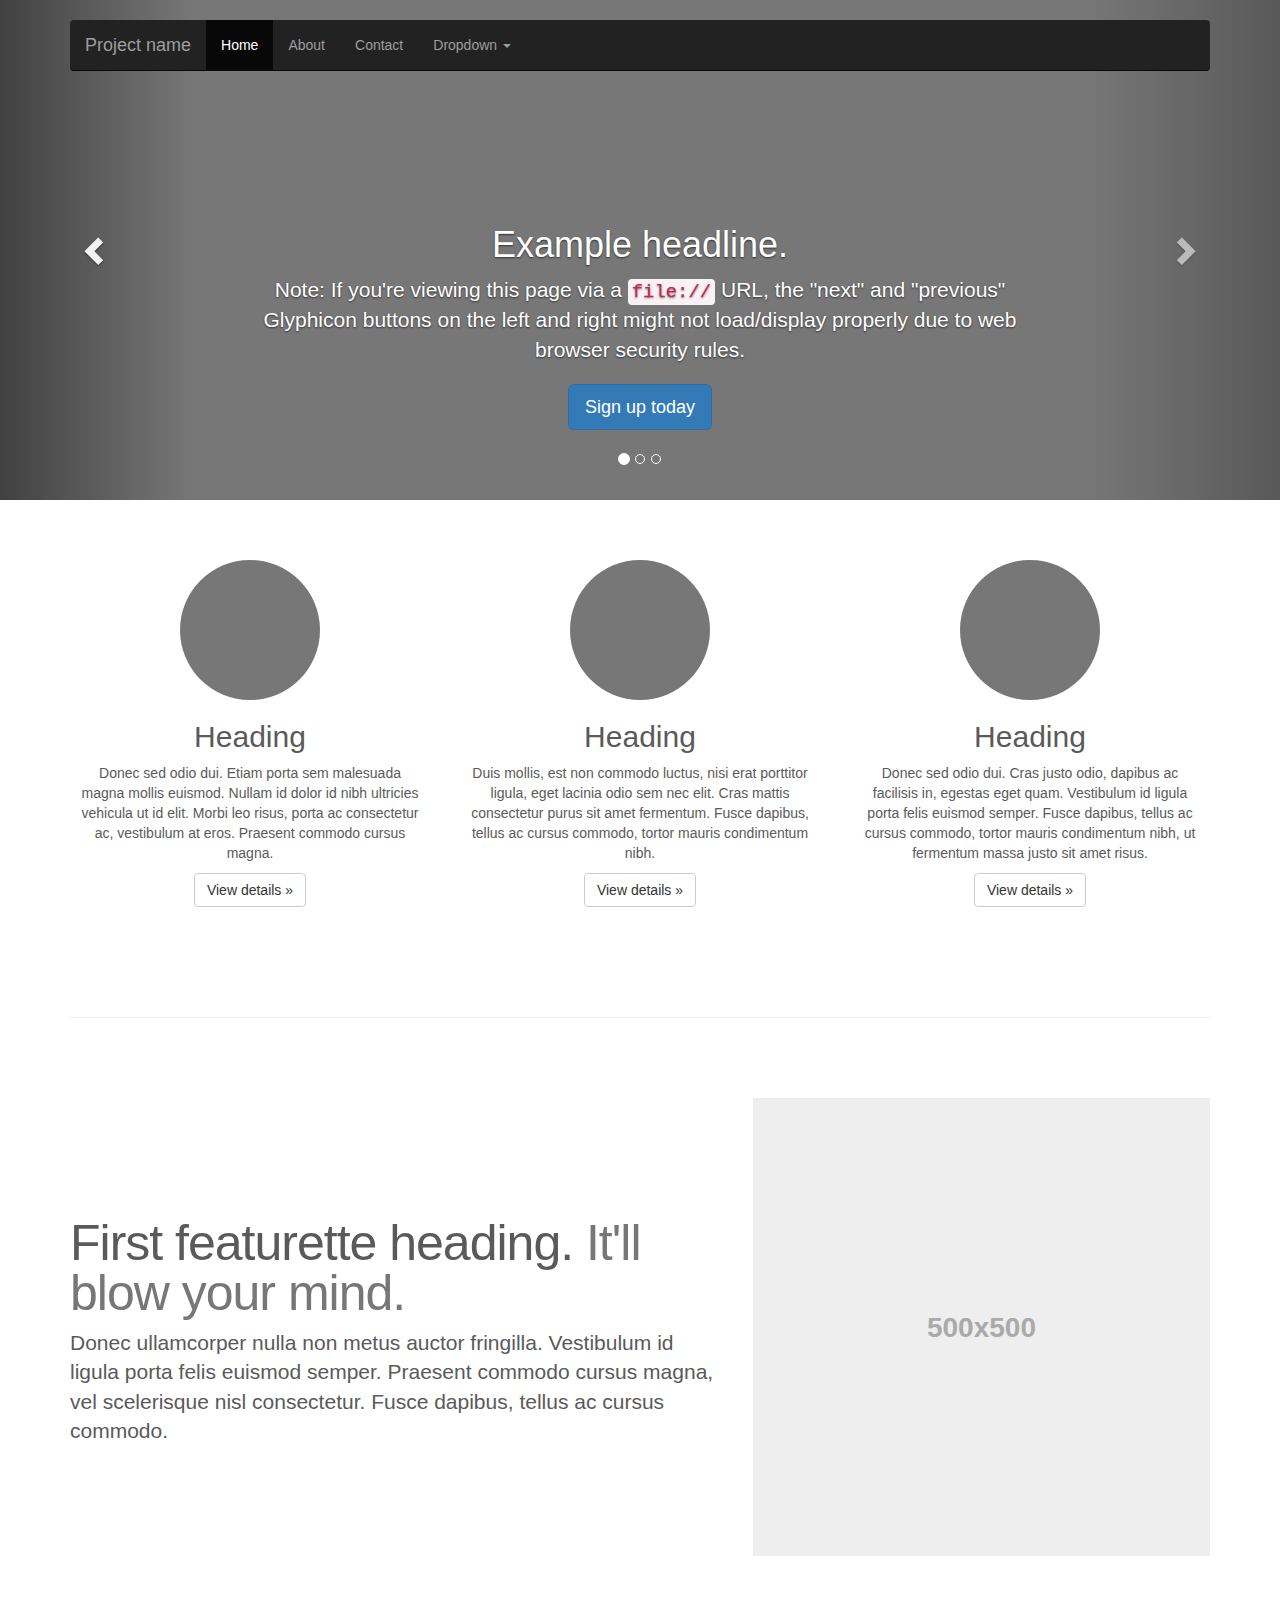
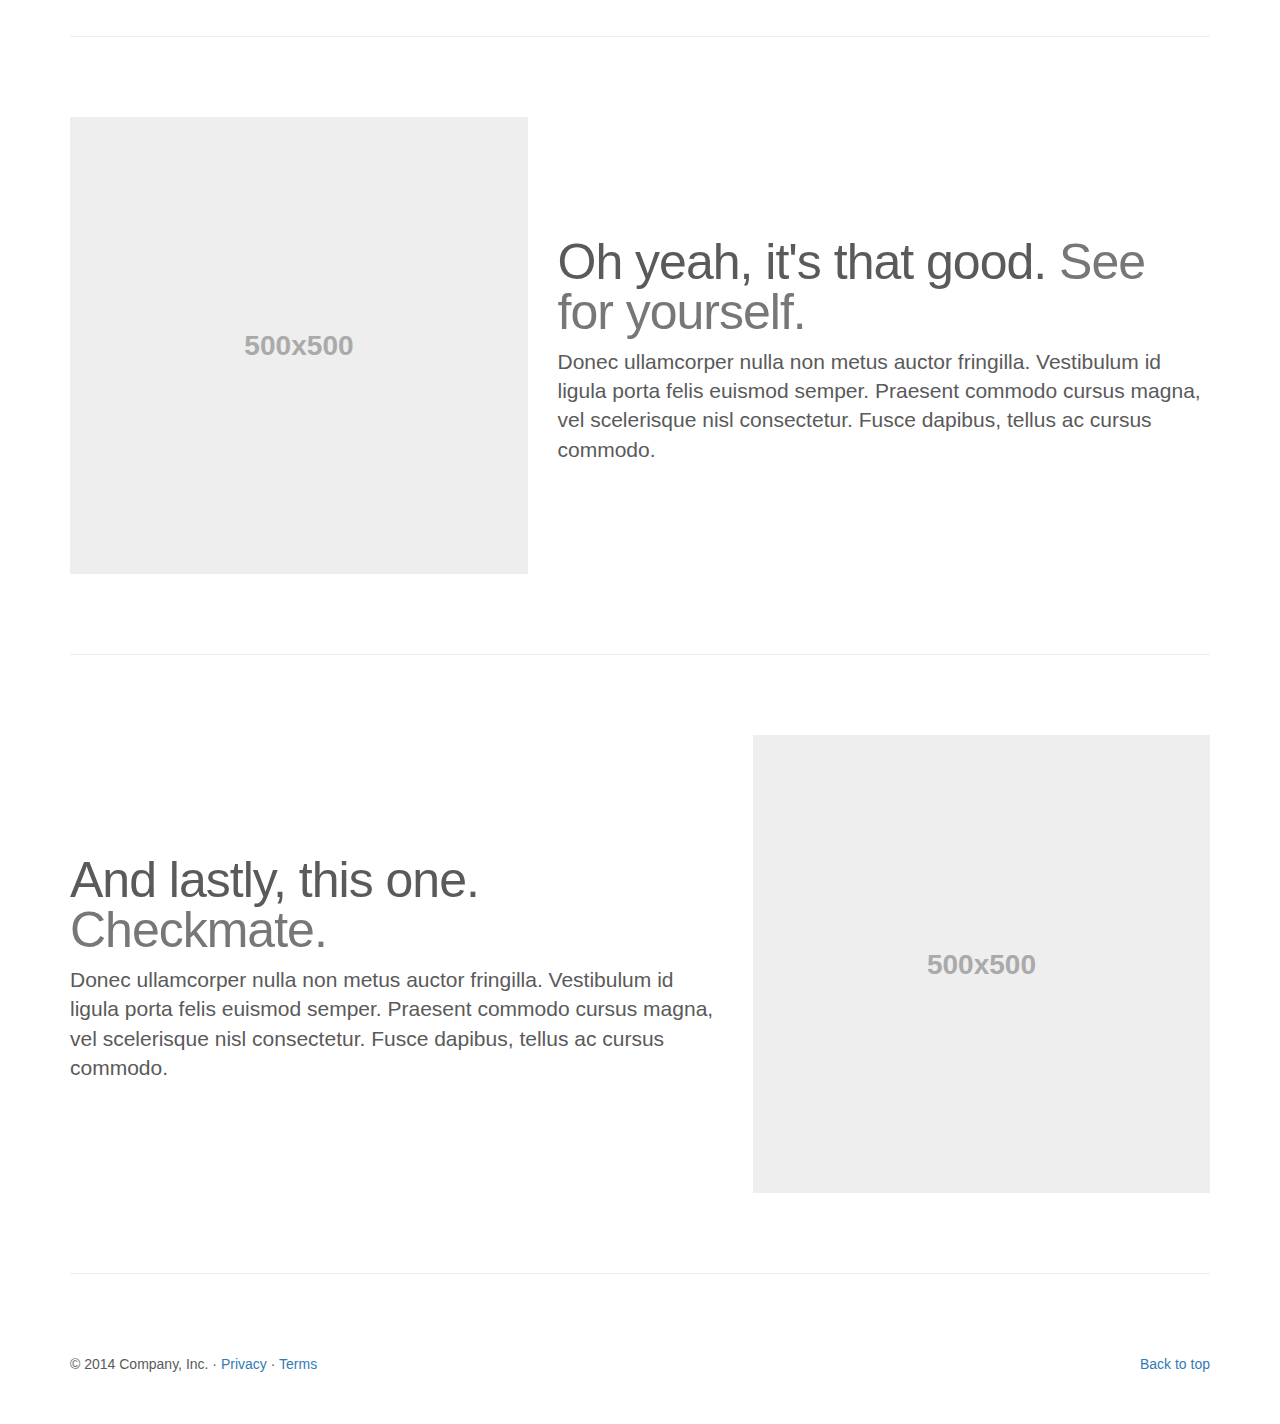
<file: Desarrollo de Aplicaciones Telematicas/bootstrap-3.3.2/docs/examples/carousel/index.html>
<!DOCTYPE html>
<html lang="en">
  <head>
    <meta charset="utf-8">
    <meta http-equiv="X-UA-Compatible" content="IE=edge">
    <meta name="viewport" content="width=device-width, initial-scale=1">
    <meta name="description" content="">
    <meta name="author" content="">
    <link rel="icon" href="../../favicon.ico">

    <title>Carousel Template for Bootstrap</title>

    <!-- Bootstrap core CSS -->
    <link href="../../dist/css/bootstrap.min.css" rel="stylesheet">

    <!-- Just for debugging purposes. Don't actually copy these 2 lines! -->
    <!--[if lt IE 9]><script src="../../assets/js/ie8-responsive-file-warning.js"></script><![endif]-->
    <script src="../../assets/js/ie-emulation-modes-warning.js"></script>

    <!-- HTML5 shim and Respond.js for IE8 support of HTML5 elements and media queries -->
    <!--[if lt IE 9]>
      <script src="https://oss.maxcdn.com/html5shiv/3.7.2/html5shiv.min.js"></script>
      <script src="https://oss.maxcdn.com/respond/1.4.2/respond.min.js"></script>
    <![endif]-->

    <!-- Custom styles for this template -->
    <link href="carousel.css" rel="stylesheet">
  </head>
<!-- NAVBAR
================================================== -->
  <body>
    <div class="navbar-wrapper">
      <div class="container">

        <nav class="navbar navbar-inverse navbar-static-top">
          <div class="container">
            <div class="navbar-header">
              <button type="button" class="navbar-toggle collapsed" data-toggle="collapse" data-target="#navbar" aria-expanded="false" aria-controls="navbar">
                <span class="sr-only">Toggle navigation</span>
                <span class="icon-bar"></span>
                <span class="icon-bar"></span>
                <span class="icon-bar"></span>
              </button>
              <a class="navbar-brand" href="#">Project name</a>
            </div>
            <div id="navbar" class="navbar-collapse collapse">
              <ul class="nav navbar-nav">
                <li class="active"><a href="#">Home</a></li>
                <li><a href="#about">About</a></li>
                <li><a href="#contact">Contact</a></li>
                <li class="dropdown">
                  <a href="#" class="dropdown-toggle" data-toggle="dropdown" role="button" aria-expanded="false">Dropdown <span class="caret"></span></a>
                  <ul class="dropdown-menu" role="menu">
                    <li><a href="#">Action</a></li>
                    <li><a href="#">Another action</a></li>
                    <li><a href="#">Something else here</a></li>
                    <li class="divider"></li>
                    <li class="dropdown-header">Nav header</li>
                    <li><a href="#">Separated link</a></li>
                    <li><a href="#">One more separated link</a></li>
                  </ul>
                </li>
              </ul>
            </div>
          </div>
        </nav>

      </div>
    </div>


    <!-- Carousel
    ================================================== -->
    <div id="myCarousel" class="carousel slide" data-ride="carousel">
      <!-- Indicators -->
      <ol class="carousel-indicators">
        <li data-target="#myCarousel" data-slide-to="0" class="active"></li>
        <li data-target="#myCarousel" data-slide-to="1"></li>
        <li data-target="#myCarousel" data-slide-to="2"></li>
      </ol>
      <div class="carousel-inner" role="listbox">
        <div class="item active">
          <img src="[data-uri]" alt="First slide">
          <div class="container">
            <div class="carousel-caption">
              <h1>Example headline.</h1>
              <p>Note: If you're viewing this page via a <code>file://</code> URL, the "next" and "previous" Glyphicon buttons on the left and right might not load/display properly due to web browser security rules.</p>
              <p><a class="btn btn-lg btn-primary" href="#" role="button">Sign up today</a></p>
            </div>
          </div>
        </div>
        <div class="item">
          <img src="[data-uri]" alt="Second slide">
          <div class="container">
            <div class="carousel-caption">
              <h1>Another example headline.</h1>
              <p>Cras justo odio, dapibus ac facilisis in, egestas eget quam. Donec id elit non mi porta gravida at eget metus. Nullam id dolor id nibh ultricies vehicula ut id elit.</p>
              <p><a class="btn btn-lg btn-primary" href="#" role="button">Learn more</a></p>
            </div>
          </div>
        </div>
        <div class="item">
          <img src="[data-uri]" alt="Third slide">
          <div class="container">
            <div class="carousel-caption">
              <h1>One more for good measure.</h1>
              <p>Cras justo odio, dapibus ac facilisis in, egestas eget quam. Donec id elit non mi porta gravida at eget metus. Nullam id dolor id nibh ultricies vehicula ut id elit.</p>
              <p><a class="btn btn-lg btn-primary" href="#" role="button">Browse gallery</a></p>
            </div>
          </div>
        </div>
      </div>
      <a class="left carousel-control" href="#myCarousel" role="button" data-slide="prev">
        <span class="glyphicon glyphicon-chevron-left" aria-hidden="true"></span>
        <span class="sr-only">Previous</span>
      </a>
      <a class="right carousel-control" href="#myCarousel" role="button" data-slide="next">
        <span class="glyphicon glyphicon-chevron-right" aria-hidden="true"></span>
        <span class="sr-only">Next</span>
      </a>
    </div><!-- /.carousel -->


    <!-- Marketing messaging and featurettes
    ================================================== -->
    <!-- Wrap the rest of the page in another container to center all the content. -->

    <div class="container marketing">

      <!-- Three columns of text below the carousel -->
      <div class="row">
        <div class="col-lg-4">
          <img class="img-circle" src="[data-uri]" alt="Generic placeholder image" style="width: 140px; height: 140px;">
          <h2>Heading</h2>
          <p>Donec sed odio dui. Etiam porta sem malesuada magna mollis euismod. Nullam id dolor id nibh ultricies vehicula ut id elit. Morbi leo risus, porta ac consectetur ac, vestibulum at eros. Praesent commodo cursus magna.</p>
          <p><a class="btn btn-default" href="#" role="button">View details &raquo;</a></p>
        </div><!-- /.col-lg-4 -->
        <div class="col-lg-4">
          <img class="img-circle" src="[data-uri]" alt="Generic placeholder image" style="width: 140px; height: 140px;">
          <h2>Heading</h2>
          <p>Duis mollis, est non commodo luctus, nisi erat porttitor ligula, eget lacinia odio sem nec elit. Cras mattis consectetur purus sit amet fermentum. Fusce dapibus, tellus ac cursus commodo, tortor mauris condimentum nibh.</p>
          <p><a class="btn btn-default" href="#" role="button">View details &raquo;</a></p>
        </div><!-- /.col-lg-4 -->
        <div class="col-lg-4">
          <img class="img-circle" src="[data-uri]" alt="Generic placeholder image" style="width: 140px; height: 140px;">
          <h2>Heading</h2>
          <p>Donec sed odio dui. Cras justo odio, dapibus ac facilisis in, egestas eget quam. Vestibulum id ligula porta felis euismod semper. Fusce dapibus, tellus ac cursus commodo, tortor mauris condimentum nibh, ut fermentum massa justo sit amet risus.</p>
          <p><a class="btn btn-default" href="#" role="button">View details &raquo;</a></p>
        </div><!-- /.col-lg-4 -->
      </div><!-- /.row -->


      <!-- START THE FEATURETTES -->

      <hr class="featurette-divider">

      <div class="row featurette">
        <div class="col-md-7">
          <h2 class="featurette-heading">First featurette heading. <span class="text-muted">It'll blow your mind.</span></h2>
          <p class="lead">Donec ullamcorper nulla non metus auctor fringilla. Vestibulum id ligula porta felis euismod semper. Praesent commodo cursus magna, vel scelerisque nisl consectetur. Fusce dapibus, tellus ac cursus commodo.</p>
        </div>
        <div class="col-md-5">
          <img class="featurette-image img-responsive" data-src="holder.js/500x500/auto" alt="Generic placeholder image">
        </div>
      </div>

      <hr class="featurette-divider">

      <div class="row featurette">
        <div class="col-md-5">
          <img class="featurette-image img-responsive" data-src="holder.js/500x500/auto" alt="Generic placeholder image">
        </div>
        <div class="col-md-7">
          <h2 class="featurette-heading">Oh yeah, it's that good. <span class="text-muted">See for yourself.</span></h2>
          <p class="lead">Donec ullamcorper nulla non metus auctor fringilla. Vestibulum id ligula porta felis euismod semper. Praesent commodo cursus magna, vel scelerisque nisl consectetur. Fusce dapibus, tellus ac cursus commodo.</p>
        </div>
      </div>

      <hr class="featurette-divider">

      <div class="row featurette">
        <div class="col-md-7">
          <h2 class="featurette-heading">And lastly, this one. <span class="text-muted">Checkmate.</span></h2>
          <p class="lead">Donec ullamcorper nulla non metus auctor fringilla. Vestibulum id ligula porta felis euismod semper. Praesent commodo cursus magna, vel scelerisque nisl consectetur. Fusce dapibus, tellus ac cursus commodo.</p>
        </div>
        <div class="col-md-5">
          <img class="featurette-image img-responsive" data-src="holder.js/500x500/auto" alt="Generic placeholder image">
        </div>
      </div>

      <hr class="featurette-divider">

      <!-- /END THE FEATURETTES -->


      <!-- FOOTER -->
      <footer>
        <p class="pull-right"><a href="#">Back to top</a></p>
        <p>&copy; 2014 Company, Inc. &middot; <a href="#">Privacy</a> &middot; <a href="#">Terms</a></p>
      </footer>

    </div><!-- /.container -->


    <!-- Bootstrap core JavaScript
    ================================================== -->
    <!-- Placed at the end of the document so the pages load faster -->
    <script src="https://ajax.googleapis.com/ajax/libs/jquery/1.11.2/jquery.min.js"></script>
    <script src="../../dist/js/bootstrap.min.js"></script>
    <script src="../../assets/js/docs.min.js"></script>
    <!-- IE10 viewport hack for Surface/desktop Windows 8 bug -->
    <script src="../../assets/js/ie10-viewport-bug-workaround.js"></script>
  </body>
</html>
</file>
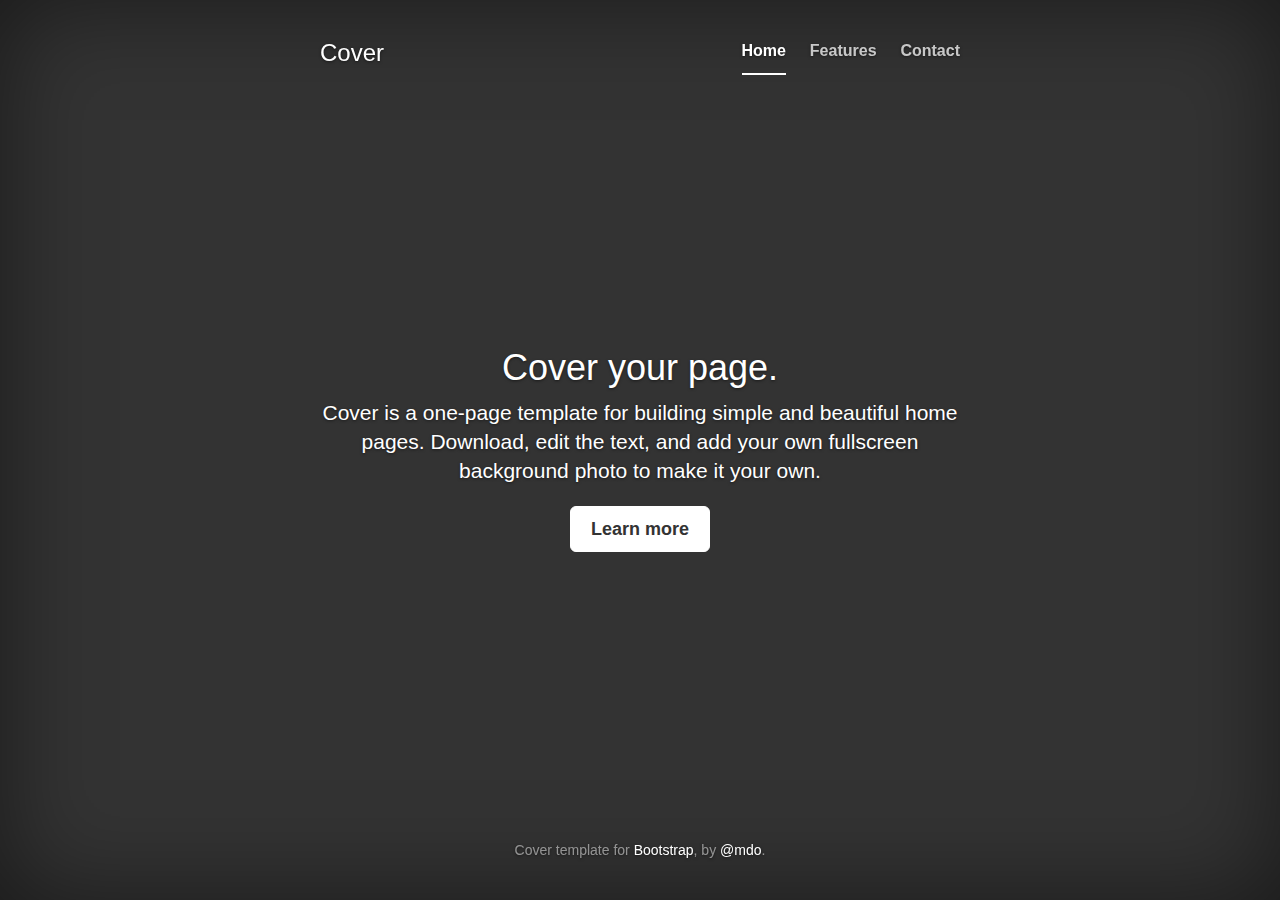
<file: Desarrollo de Aplicaciones Telematicas/bootstrap-3.3.2/docs/examples/cover/index.html>
<!DOCTYPE html>
<html lang="en">
  <head>
    <meta charset="utf-8">
    <meta http-equiv="X-UA-Compatible" content="IE=edge">
    <meta name="viewport" content="width=device-width, initial-scale=1">
    <meta name="description" content="">
    <meta name="author" content="">
    <link rel="icon" href="../../favicon.ico">

    <title>Cover Template for Bootstrap</title>

    <!-- Bootstrap core CSS -->
    <link href="../../dist/css/bootstrap.min.css" rel="stylesheet">

    <!-- Custom styles for this template -->
    <link href="cover.css" rel="stylesheet">

    <!-- Just for debugging purposes. Don't actually copy these 2 lines! -->
    <!--[if lt IE 9]><script src="../../assets/js/ie8-responsive-file-warning.js"></script><![endif]-->
    <script src="../../assets/js/ie-emulation-modes-warning.js"></script>

    <!-- HTML5 shim and Respond.js for IE8 support of HTML5 elements and media queries -->
    <!--[if lt IE 9]>
      <script src="https://oss.maxcdn.com/html5shiv/3.7.2/html5shiv.min.js"></script>
      <script src="https://oss.maxcdn.com/respond/1.4.2/respond.min.js"></script>
    <![endif]-->
  </head>

  <body>

    <div class="site-wrapper">

      <div class="site-wrapper-inner">

        <div class="cover-container">

          <div class="masthead clearfix">
            <div class="inner">
              <h3 class="masthead-brand">Cover</h3>
              <nav>
                <ul class="nav masthead-nav">
                  <li class="active"><a href="#">Home</a></li>
                  <li><a href="#">Features</a></li>
                  <li><a href="#">Contact</a></li>
                </ul>
              </nav>
            </div>
          </div>

          <div class="inner cover">
            <h1 class="cover-heading">Cover your page.</h1>
            <p class="lead">Cover is a one-page template for building simple and beautiful home pages. Download, edit the text, and add your own fullscreen background photo to make it your own.</p>
            <p class="lead">
              <a href="#" class="btn btn-lg btn-default">Learn more</a>
            </p>
          </div>

          <div class="mastfoot">
            <div class="inner">
              <p>Cover template for <a href="http://getbootstrap.com">Bootstrap</a>, by <a href="https://twitter.com/mdo">@mdo</a>.</p>
            </div>
          </div>

        </div>

      </div>

    </div>

    <!-- Bootstrap core JavaScript
    ================================================== -->
    <!-- Placed at the end of the document so the pages load faster -->
    <script src="https://ajax.googleapis.com/ajax/libs/jquery/1.11.2/jquery.min.js"></script>
    <script src="../../dist/js/bootstrap.min.js"></script>
    <script src="../../assets/js/docs.min.js"></script>
    <!-- IE10 viewport hack for Surface/desktop Windows 8 bug -->
    <script src="../../assets/js/ie10-viewport-bug-workaround.js"></script>
  </body>
</html>
</file>
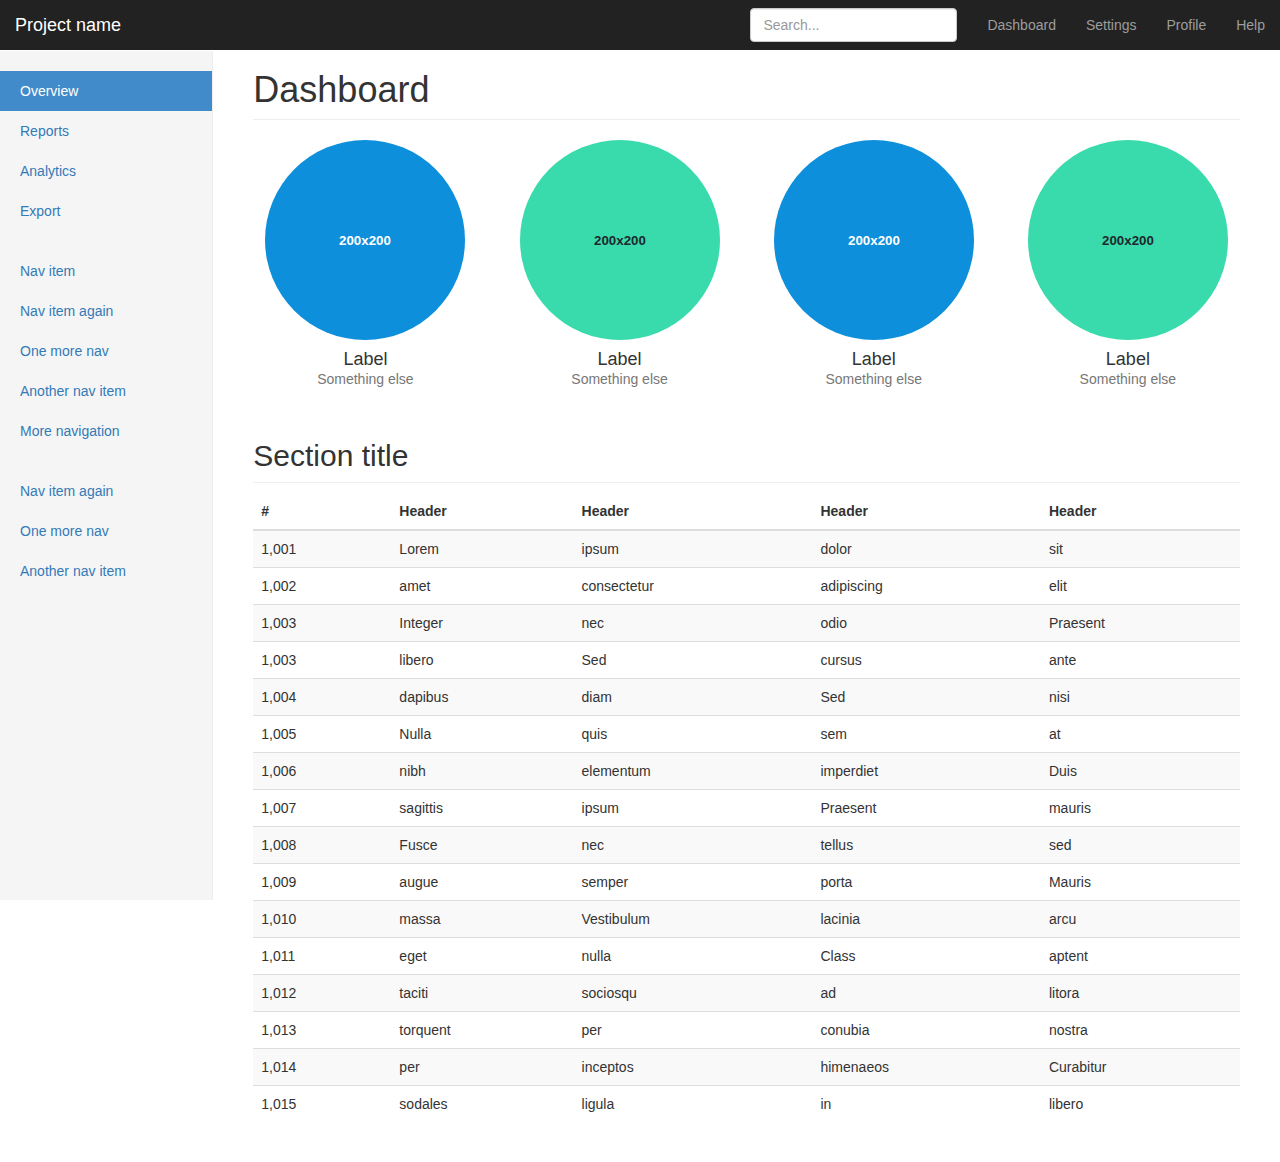
<file: Desarrollo de Aplicaciones Telematicas/bootstrap-3.3.2/docs/examples/dashboard/index.html>
<!DOCTYPE html>
<html lang="en">
  <head>
    <meta charset="utf-8">
    <meta http-equiv="X-UA-Compatible" content="IE=edge">
    <meta name="viewport" content="width=device-width, initial-scale=1">
    <meta name="description" content="">
    <meta name="author" content="">
    <link rel="icon" href="../../favicon.ico">

    <title>Dashboard Template for Bootstrap</title>

    <!-- Bootstrap core CSS -->
    <link href="../../dist/css/bootstrap.min.css" rel="stylesheet">

    <!-- Custom styles for this template -->
    <link href="dashboard.css" rel="stylesheet">

    <!-- Just for debugging purposes. Don't actually copy these 2 lines! -->
    <!--[if lt IE 9]><script src="../../assets/js/ie8-responsive-file-warning.js"></script><![endif]-->
    <script src="../../assets/js/ie-emulation-modes-warning.js"></script>

    <!-- HTML5 shim and Respond.js for IE8 support of HTML5 elements and media queries -->
    <!--[if lt IE 9]>
      <script src="https://oss.maxcdn.com/html5shiv/3.7.2/html5shiv.min.js"></script>
      <script src="https://oss.maxcdn.com/respond/1.4.2/respond.min.js"></script>
    <![endif]-->
  </head>

  <body>

    <nav class="navbar navbar-inverse navbar-fixed-top">
      <div class="container-fluid">
        <div class="navbar-header">
          <button type="button" class="navbar-toggle collapsed" data-toggle="collapse" data-target="#navbar" aria-expanded="false" aria-controls="navbar">
            <span class="sr-only">Toggle navigation</span>
            <span class="icon-bar"></span>
            <span class="icon-bar"></span>
            <span class="icon-bar"></span>
          </button>
          <a class="navbar-brand" href="#">Project name</a>
        </div>
        <div id="navbar" class="navbar-collapse collapse">
          <ul class="nav navbar-nav navbar-right">
            <li><a href="#">Dashboard</a></li>
            <li><a href="#">Settings</a></li>
            <li><a href="#">Profile</a></li>
            <li><a href="#">Help</a></li>
          </ul>
          <form class="navbar-form navbar-right">
            <input type="text" class="form-control" placeholder="Search...">
          </form>
        </div>
      </div>
    </nav>

    <div class="container-fluid">
      <div class="row">
        <div class="col-sm-3 col-md-2 sidebar">
          <ul class="nav nav-sidebar">
            <li class="active"><a href="#">Overview <span class="sr-only">(current)</span></a></li>
            <li><a href="#">Reports</a></li>
            <li><a href="#">Analytics</a></li>
            <li><a href="#">Export</a></li>
          </ul>
          <ul class="nav nav-sidebar">
            <li><a href="">Nav item</a></li>
            <li><a href="">Nav item again</a></li>
            <li><a href="">One more nav</a></li>
            <li><a href="">Another nav item</a></li>
            <li><a href="">More navigation</a></li>
          </ul>
          <ul class="nav nav-sidebar">
            <li><a href="">Nav item again</a></li>
            <li><a href="">One more nav</a></li>
            <li><a href="">Another nav item</a></li>
          </ul>
        </div>
        <div class="col-sm-9 col-sm-offset-3 col-md-10 col-md-offset-2 main">
          <h1 class="page-header">Dashboard</h1>

          <div class="row placeholders">
            <div class="col-xs-6 col-sm-3 placeholder">
              <img data-src="holder.js/200x200/auto/sky" class="img-responsive" alt="Generic placeholder thumbnail">
              <h4>Label</h4>
              <span class="text-muted">Something else</span>
            </div>
            <div class="col-xs-6 col-sm-3 placeholder">
              <img data-src="holder.js/200x200/auto/vine" class="img-responsive" alt="Generic placeholder thumbnail">
              <h4>Label</h4>
              <span class="text-muted">Something else</span>
            </div>
            <div class="col-xs-6 col-sm-3 placeholder">
              <img data-src="holder.js/200x200/auto/sky" class="img-responsive" alt="Generic placeholder thumbnail">
              <h4>Label</h4>
              <span class="text-muted">Something else</span>
            </div>
            <div class="col-xs-6 col-sm-3 placeholder">
              <img data-src="holder.js/200x200/auto/vine" class="img-responsive" alt="Generic placeholder thumbnail">
              <h4>Label</h4>
              <span class="text-muted">Something else</span>
            </div>
          </div>

          <h2 class="sub-header">Section title</h2>
          <div class="table-responsive">
            <table class="table table-striped">
              <thead>
                <tr>
                  <th>#</th>
                  <th>Header</th>
                  <th>Header</th>
                  <th>Header</th>
                  <th>Header</th>
                </tr>
              </thead>
              <tbody>
                <tr>
                  <td>1,001</td>
                  <td>Lorem</td>
                  <td>ipsum</td>
                  <td>dolor</td>
                  <td>sit</td>
                </tr>
                <tr>
                  <td>1,002</td>
                  <td>amet</td>
                  <td>consectetur</td>
                  <td>adipiscing</td>
                  <td>elit</td>
                </tr>
                <tr>
                  <td>1,003</td>
                  <td>Integer</td>
                  <td>nec</td>
                  <td>odio</td>
                  <td>Praesent</td>
                </tr>
                <tr>
                  <td>1,003</td>
                  <td>libero</td>
                  <td>Sed</td>
                  <td>cursus</td>
                  <td>ante</td>
                </tr>
                <tr>
                  <td>1,004</td>
                  <td>dapibus</td>
                  <td>diam</td>
                  <td>Sed</td>
                  <td>nisi</td>
                </tr>
                <tr>
                  <td>1,005</td>
                  <td>Nulla</td>
                  <td>quis</td>
                  <td>sem</td>
                  <td>at</td>
                </tr>
                <tr>
                  <td>1,006</td>
                  <td>nibh</td>
                  <td>elementum</td>
                  <td>imperdiet</td>
                  <td>Duis</td>
                </tr>
                <tr>
                  <td>1,007</td>
                  <td>sagittis</td>
                  <td>ipsum</td>
                  <td>Praesent</td>
                  <td>mauris</td>
                </tr>
                <tr>
                  <td>1,008</td>
                  <td>Fusce</td>
                  <td>nec</td>
                  <td>tellus</td>
                  <td>sed</td>
                </tr>
                <tr>
                  <td>1,009</td>
                  <td>augue</td>
                  <td>semper</td>
                  <td>porta</td>
                  <td>Mauris</td>
                </tr>
                <tr>
                  <td>1,010</td>
                  <td>massa</td>
                  <td>Vestibulum</td>
                  <td>lacinia</td>
                  <td>arcu</td>
                </tr>
                <tr>
                  <td>1,011</td>
                  <td>eget</td>
                  <td>nulla</td>
                  <td>Class</td>
                  <td>aptent</td>
                </tr>
                <tr>
                  <td>1,012</td>
                  <td>taciti</td>
                  <td>sociosqu</td>
                  <td>ad</td>
                  <td>litora</td>
                </tr>
                <tr>
                  <td>1,013</td>
                  <td>torquent</td>
                  <td>per</td>
                  <td>conubia</td>
                  <td>nostra</td>
                </tr>
                <tr>
                  <td>1,014</td>
                  <td>per</td>
                  <td>inceptos</td>
                  <td>himenaeos</td>
                  <td>Curabitur</td>
                </tr>
                <tr>
                  <td>1,015</td>
                  <td>sodales</td>
                  <td>ligula</td>
                  <td>in</td>
                  <td>libero</td>
                </tr>
              </tbody>
            </table>
          </div>
        </div>
      </div>
    </div>

    <!-- Bootstrap core JavaScript
    ================================================== -->
    <!-- Placed at the end of the document so the pages load faster -->
    <script src="https://ajax.googleapis.com/ajax/libs/jquery/1.11.2/jquery.min.js"></script>
    <script src="../../dist/js/bootstrap.min.js"></script>
    <script src="../../assets/js/docs.min.js"></script>
    <!-- IE10 viewport hack for Surface/desktop Windows 8 bug -->
    <script src="../../assets/js/ie10-viewport-bug-workaround.js"></script>
  </body>
</html>
</file>
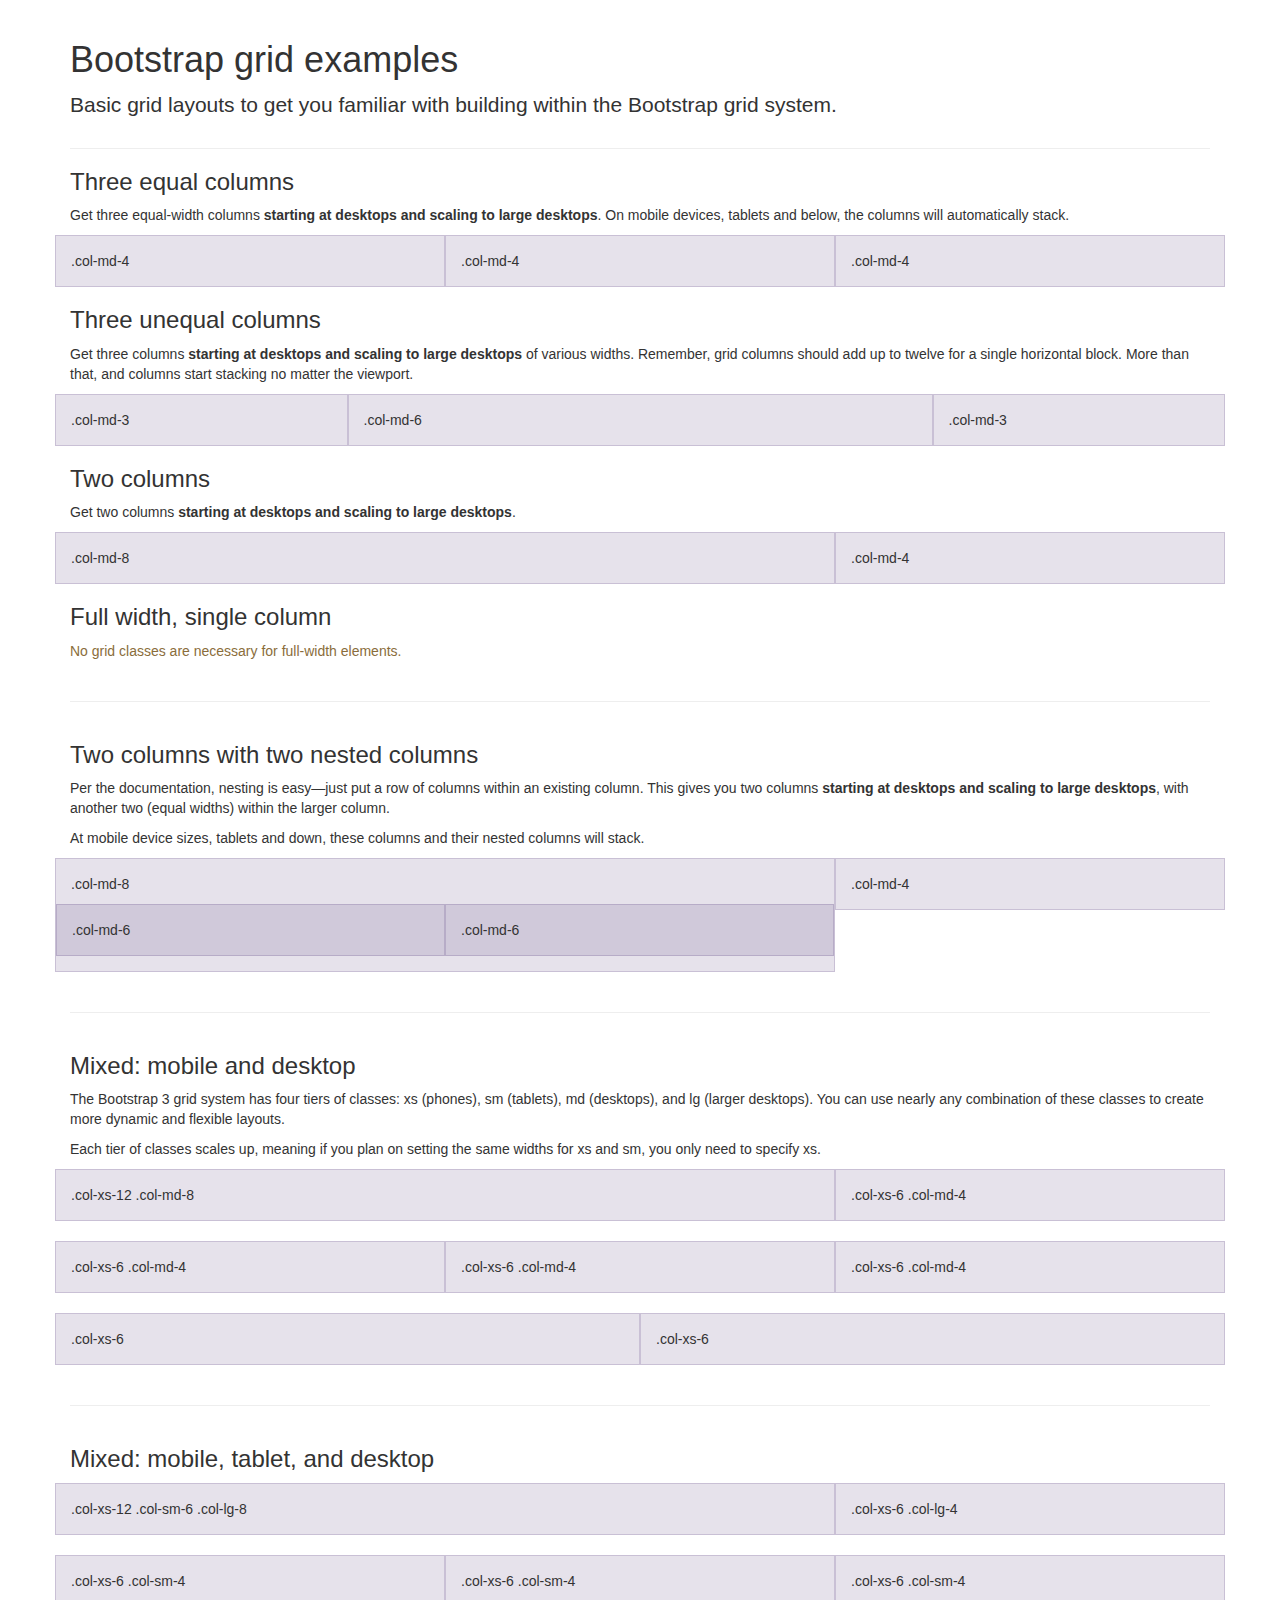
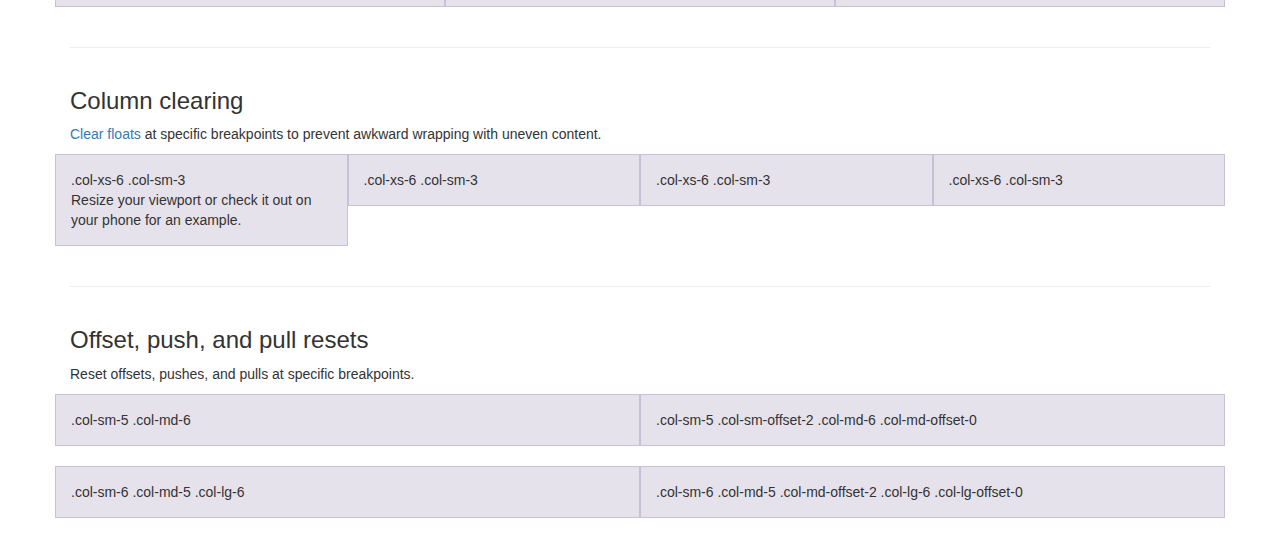
<file: Desarrollo de Aplicaciones Telematicas/bootstrap-3.3.2/docs/examples/grid/index.html>
<!DOCTYPE html>
<html lang="en">
  <head>
    <meta charset="utf-8">
    <meta http-equiv="X-UA-Compatible" content="IE=edge">
    <meta name="viewport" content="width=device-width, initial-scale=1">
    <meta name="description" content="">
    <meta name="author" content="">
    <link rel="icon" href="../../favicon.ico">

    <title>Grid Template for Bootstrap</title>

    <!-- Bootstrap core CSS -->
    <link href="../../dist/css/bootstrap.min.css" rel="stylesheet">

    <!-- Custom styles for this template -->
    <link href="grid.css" rel="stylesheet">

    <!-- Just for debugging purposes. Don't actually copy these 2 lines! -->
    <!--[if lt IE 9]><script src="../../assets/js/ie8-responsive-file-warning.js"></script><![endif]-->
    <script src="../../assets/js/ie-emulation-modes-warning.js"></script>

    <!-- HTML5 shim and Respond.js for IE8 support of HTML5 elements and media queries -->
    <!--[if lt IE 9]>
      <script src="https://oss.maxcdn.com/html5shiv/3.7.2/html5shiv.min.js"></script>
      <script src="https://oss.maxcdn.com/respond/1.4.2/respond.min.js"></script>
    <![endif]-->
  </head>

  <body>
    <div class="container">

      <div class="page-header">
        <h1>Bootstrap grid examples</h1>
        <p class="lead">Basic grid layouts to get you familiar with building within the Bootstrap grid system.</p>
      </div>

      <h3>Three equal columns</h3>
      <p>Get three equal-width columns <strong>starting at desktops and scaling to large desktops</strong>. On mobile devices, tablets and below, the columns will automatically stack.</p>
      <div class="row">
        <div class="col-md-4">.col-md-4</div>
        <div class="col-md-4">.col-md-4</div>
        <div class="col-md-4">.col-md-4</div>
      </div>

      <h3>Three unequal columns</h3>
      <p>Get three columns <strong>starting at desktops and scaling to large desktops</strong> of various widths. Remember, grid columns should add up to twelve for a single horizontal block. More than that, and columns start stacking no matter the viewport.</p>
      <div class="row">
        <div class="col-md-3">.col-md-3</div>
        <div class="col-md-6">.col-md-6</div>
        <div class="col-md-3">.col-md-3</div>
      </div>

      <h3>Two columns</h3>
      <p>Get two columns <strong>starting at desktops and scaling to large desktops</strong>.</p>
      <div class="row">
        <div class="col-md-8">.col-md-8</div>
        <div class="col-md-4">.col-md-4</div>
      </div>

      <h3>Full width, single column</h3>
      <p class="text-warning">No grid classes are necessary for full-width elements.</p>

      <hr>

      <h3>Two columns with two nested columns</h3>
      <p>Per the documentation, nesting is easy—just put a row of columns within an existing column. This gives you two columns <strong>starting at desktops and scaling to large desktops</strong>, with another two (equal widths) within the larger column.</p>
      <p>At mobile device sizes, tablets and down, these columns and their nested columns will stack.</p>
      <div class="row">
        <div class="col-md-8">
          .col-md-8
          <div class="row">
            <div class="col-md-6">.col-md-6</div>
            <div class="col-md-6">.col-md-6</div>
          </div>
        </div>
        <div class="col-md-4">.col-md-4</div>
      </div>

      <hr>

      <h3>Mixed: mobile and desktop</h3>
      <p>The Bootstrap 3 grid system has four tiers of classes: xs (phones), sm (tablets), md (desktops), and lg (larger desktops). You can use nearly any combination of these classes to create more dynamic and flexible layouts.</p>
      <p>Each tier of classes scales up, meaning if you plan on setting the same widths for xs and sm, you only need to specify xs.</p>
      <div class="row">
        <div class="col-xs-12 col-md-8">.col-xs-12 .col-md-8</div>
        <div class="col-xs-6 col-md-4">.col-xs-6 .col-md-4</div>
      </div>
      <div class="row">
        <div class="col-xs-6 col-md-4">.col-xs-6 .col-md-4</div>
        <div class="col-xs-6 col-md-4">.col-xs-6 .col-md-4</div>
        <div class="col-xs-6 col-md-4">.col-xs-6 .col-md-4</div>
      </div>
      <div class="row">
        <div class="col-xs-6">.col-xs-6</div>
        <div class="col-xs-6">.col-xs-6</div>
      </div>

      <hr>

      <h3>Mixed: mobile, tablet, and desktop</h3>
      <p></p>
      <div class="row">
        <div class="col-xs-12 col-sm-6 col-lg-8">.col-xs-12 .col-sm-6 .col-lg-8</div>
        <div class="col-xs-6 col-lg-4">.col-xs-6 .col-lg-4</div>
      </div>
      <div class="row">
        <div class="col-xs-6 col-sm-4">.col-xs-6 .col-sm-4</div>
        <div class="col-xs-6 col-sm-4">.col-xs-6 .col-sm-4</div>
        <div class="col-xs-6 col-sm-4">.col-xs-6 .col-sm-4</div>
      </div>

      <hr>

      <h3>Column clearing</h3>
      <p><a href="http://getbootstrap.com/css/#grid-responsive-resets">Clear floats</a> at specific breakpoints to prevent awkward wrapping with uneven content.</p>
      <div class="row">
        <div class="col-xs-6 col-sm-3">
          .col-xs-6 .col-sm-3
          <br>
          Resize your viewport or check it out on your phone for an example.
        </div>
        <div class="col-xs-6 col-sm-3">.col-xs-6 .col-sm-3</div>

        <!-- Add the extra clearfix for only the required viewport -->
        <div class="clearfix visible-xs"></div>

        <div class="col-xs-6 col-sm-3">.col-xs-6 .col-sm-3</div>
        <div class="col-xs-6 col-sm-3">.col-xs-6 .col-sm-3</div>
      </div>

      <hr>

      <h3>Offset, push, and pull resets</h3>
      <p>Reset offsets, pushes, and pulls at specific breakpoints.</p>
      <div class="row">
        <div class="col-sm-5 col-md-6">.col-sm-5 .col-md-6</div>
        <div class="col-sm-5 col-sm-offset-2 col-md-6 col-md-offset-0">.col-sm-5 .col-sm-offset-2 .col-md-6 .col-md-offset-0</div>
      </div>
      <div class="row">
        <div class="col-sm-6 col-md-5 col-lg-6">.col-sm-6 .col-md-5 .col-lg-6</div>
        <div class="col-sm-6 col-md-5 col-md-offset-2 col-lg-6 col-lg-offset-0">.col-sm-6 .col-md-5 .col-md-offset-2 .col-lg-6 .col-lg-offset-0</div>
      </div>


    </div> <!-- /container -->


    <!-- IE10 viewport hack for Surface/desktop Windows 8 bug -->
    <script src="../../assets/js/ie10-viewport-bug-workaround.js"></script>
  </body>
</html>
</file>
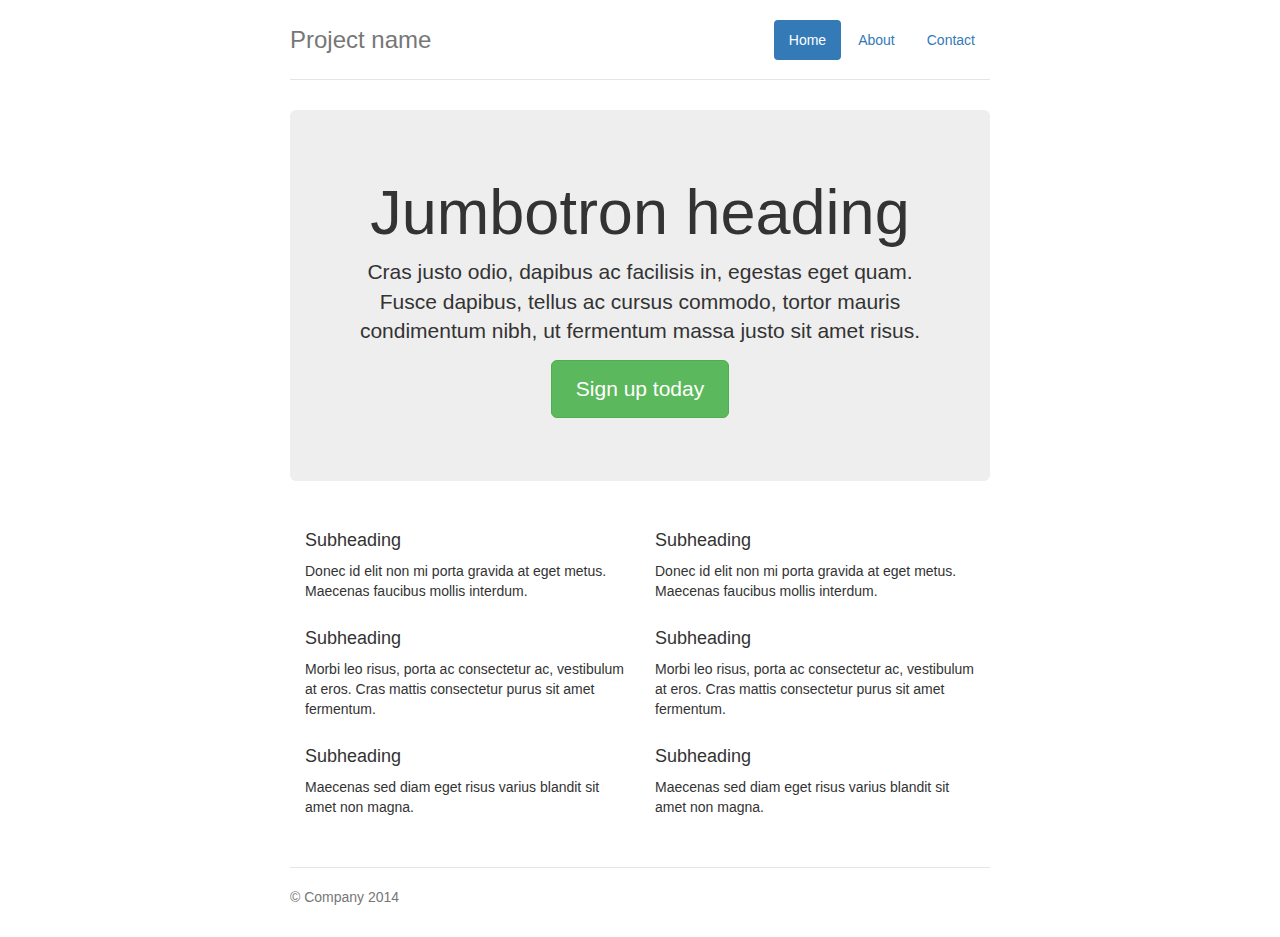
<file: Desarrollo de Aplicaciones Telematicas/bootstrap-3.3.2/docs/examples/jumbotron-narrow/index.html>
<!DOCTYPE html>
<html lang="en">
  <head>
    <meta charset="utf-8">
    <meta http-equiv="X-UA-Compatible" content="IE=edge">
    <meta name="viewport" content="width=device-width, initial-scale=1">
    <meta name="description" content="">
    <meta name="author" content="">
    <link rel="icon" href="../../favicon.ico">

    <title>Narrow Jumbotron Template for Bootstrap</title>

    <!-- Bootstrap core CSS -->
    <link href="../../dist/css/bootstrap.min.css" rel="stylesheet">

    <!-- Custom styles for this template -->
    <link href="jumbotron-narrow.css" rel="stylesheet">

    <!-- Just for debugging purposes. Don't actually copy these 2 lines! -->
    <!--[if lt IE 9]><script src="../../assets/js/ie8-responsive-file-warning.js"></script><![endif]-->
    <script src="../../assets/js/ie-emulation-modes-warning.js"></script>

    <!-- HTML5 shim and Respond.js for IE8 support of HTML5 elements and media queries -->
    <!--[if lt IE 9]>
      <script src="https://oss.maxcdn.com/html5shiv/3.7.2/html5shiv.min.js"></script>
      <script src="https://oss.maxcdn.com/respond/1.4.2/respond.min.js"></script>
    <![endif]-->
  </head>

  <body>

    <div class="container">
      <div class="header">
        <nav>
          <ul class="nav nav-pills pull-right">
            <li role="presentation" class="active"><a href="#">Home</a></li>
            <li role="presentation"><a href="#">About</a></li>
            <li role="presentation"><a href="#">Contact</a></li>
          </ul>
        </nav>
        <h3 class="text-muted">Project name</h3>
      </div>

      <div class="jumbotron">
        <h1>Jumbotron heading</h1>
        <p class="lead">Cras justo odio, dapibus ac facilisis in, egestas eget quam. Fusce dapibus, tellus ac cursus commodo, tortor mauris condimentum nibh, ut fermentum massa justo sit amet risus.</p>
        <p><a class="btn btn-lg btn-success" href="#" role="button">Sign up today</a></p>
      </div>

      <div class="row marketing">
        <div class="col-lg-6">
          <h4>Subheading</h4>
          <p>Donec id elit non mi porta gravida at eget metus. Maecenas faucibus mollis interdum.</p>

          <h4>Subheading</h4>
          <p>Morbi leo risus, porta ac consectetur ac, vestibulum at eros. Cras mattis consectetur purus sit amet fermentum.</p>

          <h4>Subheading</h4>
          <p>Maecenas sed diam eget risus varius blandit sit amet non magna.</p>
        </div>

        <div class="col-lg-6">
          <h4>Subheading</h4>
          <p>Donec id elit non mi porta gravida at eget metus. Maecenas faucibus mollis interdum.</p>

          <h4>Subheading</h4>
          <p>Morbi leo risus, porta ac consectetur ac, vestibulum at eros. Cras mattis consectetur purus sit amet fermentum.</p>

          <h4>Subheading</h4>
          <p>Maecenas sed diam eget risus varius blandit sit amet non magna.</p>
        </div>
      </div>

      <footer class="footer">
        <p>&copy; Company 2014</p>
      </footer>

    </div> <!-- /container -->


    <!-- IE10 viewport hack for Surface/desktop Windows 8 bug -->
    <script src="../../assets/js/ie10-viewport-bug-workaround.js"></script>
  </body>
</html>
</file>
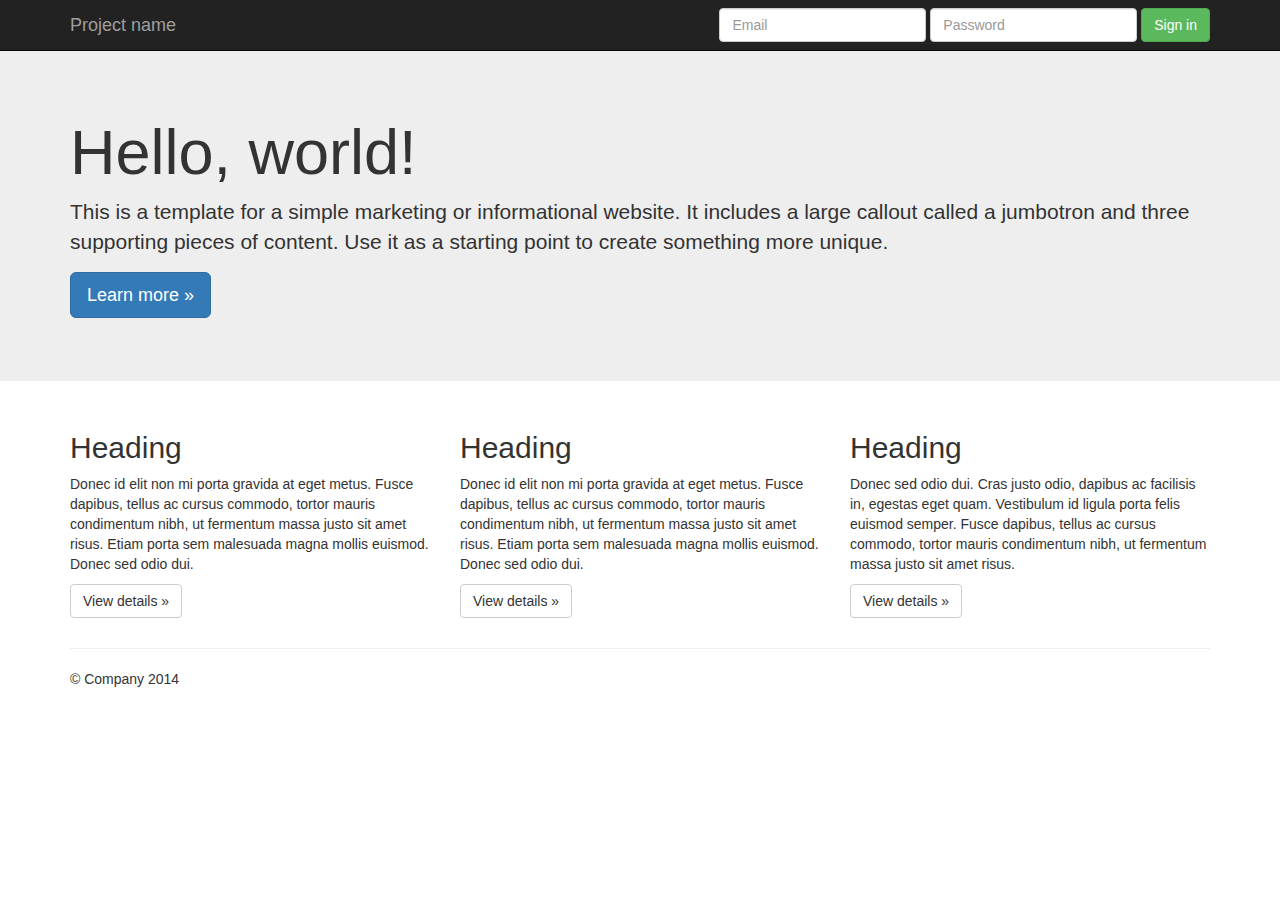
<file: Desarrollo de Aplicaciones Telematicas/bootstrap-3.3.2/docs/examples/jumbotron/index.html>
<!DOCTYPE html>
<html lang="en">
  <head>
    <meta charset="utf-8">
    <meta http-equiv="X-UA-Compatible" content="IE=edge">
    <meta name="viewport" content="width=device-width, initial-scale=1">
    <meta name="description" content="">
    <meta name="author" content="">
    <link rel="icon" href="../../favicon.ico">

    <title>Jumbotron Template for Bootstrap</title>

    <!-- Bootstrap core CSS -->
    <link href="../../dist/css/bootstrap.min.css" rel="stylesheet">

    <!-- Custom styles for this template -->
    <link href="jumbotron.css" rel="stylesheet">

    <!-- Just for debugging purposes. Don't actually copy these 2 lines! -->
    <!--[if lt IE 9]><script src="../../assets/js/ie8-responsive-file-warning.js"></script><![endif]-->
    <script src="../../assets/js/ie-emulation-modes-warning.js"></script>

    <!-- HTML5 shim and Respond.js for IE8 support of HTML5 elements and media queries -->
    <!--[if lt IE 9]>
      <script src="https://oss.maxcdn.com/html5shiv/3.7.2/html5shiv.min.js"></script>
      <script src="https://oss.maxcdn.com/respond/1.4.2/respond.min.js"></script>
    <![endif]-->
  </head>

  <body>

    <nav class="navbar navbar-inverse navbar-fixed-top">
      <div class="container">
        <div class="navbar-header">
          <button type="button" class="navbar-toggle collapsed" data-toggle="collapse" data-target="#navbar" aria-expanded="false" aria-controls="navbar">
            <span class="sr-only">Toggle navigation</span>
            <span class="icon-bar"></span>
            <span class="icon-bar"></span>
            <span class="icon-bar"></span>
          </button>
          <a class="navbar-brand" href="#">Project name</a>
        </div>
        <div id="navbar" class="navbar-collapse collapse">
          <form class="navbar-form navbar-right">
            <div class="form-group">
              <input type="text" placeholder="Email" class="form-control">
            </div>
            <div class="form-group">
              <input type="password" placeholder="Password" class="form-control">
            </div>
            <button type="submit" class="btn btn-success">Sign in</button>
          </form>
        </div><!--/.navbar-collapse -->
      </div>
    </nav>

    <!-- Main jumbotron for a primary marketing message or call to action -->
    <div class="jumbotron">
      <div class="container">
        <h1>Hello, world!</h1>
        <p>This is a template for a simple marketing or informational website. It includes a large callout called a jumbotron and three supporting pieces of content. Use it as a starting point to create something more unique.</p>
        <p><a class="btn btn-primary btn-lg" href="#" role="button">Learn more &raquo;</a></p>
      </div>
    </div>

    <div class="container">
      <!-- Example row of columns -->
      <div class="row">
        <div class="col-md-4">
          <h2>Heading</h2>
          <p>Donec id elit non mi porta gravida at eget metus. Fusce dapibus, tellus ac cursus commodo, tortor mauris condimentum nibh, ut fermentum massa justo sit amet risus. Etiam porta sem malesuada magna mollis euismod. Donec sed odio dui. </p>
          <p><a class="btn btn-default" href="#" role="button">View details &raquo;</a></p>
        </div>
        <div class="col-md-4">
          <h2>Heading</h2>
          <p>Donec id elit non mi porta gravida at eget metus. Fusce dapibus, tellus ac cursus commodo, tortor mauris condimentum nibh, ut fermentum massa justo sit amet risus. Etiam porta sem malesuada magna mollis euismod. Donec sed odio dui. </p>
          <p><a class="btn btn-default" href="#" role="button">View details &raquo;</a></p>
       </div>
        <div class="col-md-4">
          <h2>Heading</h2>
          <p>Donec sed odio dui. Cras justo odio, dapibus ac facilisis in, egestas eget quam. Vestibulum id ligula porta felis euismod semper. Fusce dapibus, tellus ac cursus commodo, tortor mauris condimentum nibh, ut fermentum massa justo sit amet risus.</p>
          <p><a class="btn btn-default" href="#" role="button">View details &raquo;</a></p>
        </div>
      </div>

      <hr>

      <footer>
        <p>&copy; Company 2014</p>
      </footer>
    </div> <!-- /container -->


    <!-- Bootstrap core JavaScript
    ================================================== -->
    <!-- Placed at the end of the document so the pages load faster -->
    <script src="https://ajax.googleapis.com/ajax/libs/jquery/1.11.2/jquery.min.js"></script>
    <script src="../../dist/js/bootstrap.min.js"></script>
    <!-- IE10 viewport hack for Surface/desktop Windows 8 bug -->
    <script src="../../assets/js/ie10-viewport-bug-workaround.js"></script>
  </body>
</html>
</file>
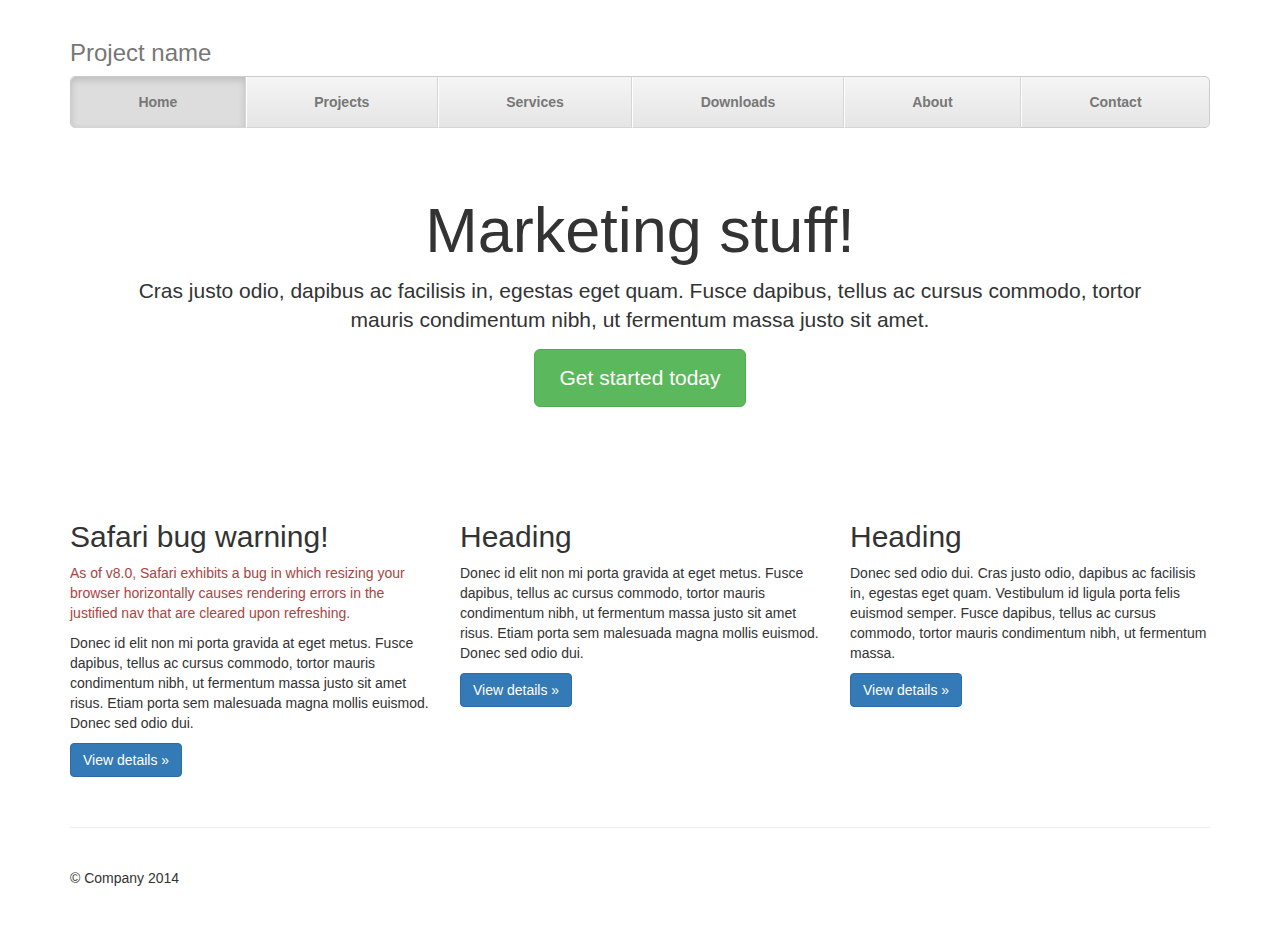
<file: Desarrollo de Aplicaciones Telematicas/bootstrap-3.3.2/docs/examples/justified-nav/index.html>
<!DOCTYPE html>
<html lang="en">
  <head>
    <meta charset="utf-8">
    <meta http-equiv="X-UA-Compatible" content="IE=edge">
    <meta name="viewport" content="width=device-width, initial-scale=1">
    <meta name="description" content="">
    <meta name="author" content="">
    <link rel="icon" href="../../favicon.ico">

    <title>Justified Nav Template for Bootstrap</title>

    <!-- Bootstrap core CSS -->
    <link href="../../dist/css/bootstrap.min.css" rel="stylesheet">

    <!-- Custom styles for this template -->
    <link href="justified-nav.css" rel="stylesheet">

    <!-- Just for debugging purposes. Don't actually copy these 2 lines! -->
    <!--[if lt IE 9]><script src="../../assets/js/ie8-responsive-file-warning.js"></script><![endif]-->
    <script src="../../assets/js/ie-emulation-modes-warning.js"></script>

    <!-- HTML5 shim and Respond.js for IE8 support of HTML5 elements and media queries -->
    <!--[if lt IE 9]>
      <script src="https://oss.maxcdn.com/html5shiv/3.7.2/html5shiv.min.js"></script>
      <script src="https://oss.maxcdn.com/respond/1.4.2/respond.min.js"></script>
    <![endif]-->
  </head>

  <body>

    <div class="container">

      <div class="masthead">
        <h3 class="text-muted">Project name</h3>
        <nav>
          <ul class="nav nav-justified">
            <li class="active"><a href="#">Home</a></li>
            <li><a href="#">Projects</a></li>
            <li><a href="#">Services</a></li>
            <li><a href="#">Downloads</a></li>
            <li><a href="#">About</a></li>
            <li><a href="#">Contact</a></li>
          </ul>
        </nav>
      </div>

      <!-- Jumbotron -->
      <div class="jumbotron">
        <h1>Marketing stuff!</h1>
        <p class="lead">Cras justo odio, dapibus ac facilisis in, egestas eget quam. Fusce dapibus, tellus ac cursus commodo, tortor mauris condimentum nibh, ut fermentum massa justo sit amet.</p>
        <p><a class="btn btn-lg btn-success" href="#" role="button">Get started today</a></p>
      </div>

      <!-- Example row of columns -->
      <div class="row">
        <div class="col-lg-4">
          <h2>Safari bug warning!</h2>
          <p class="text-danger">As of v8.0, Safari exhibits a bug in which resizing your browser horizontally causes rendering errors in the justified nav that are cleared upon refreshing.</p>
          <p>Donec id elit non mi porta gravida at eget metus. Fusce dapibus, tellus ac cursus commodo, tortor mauris condimentum nibh, ut fermentum massa justo sit amet risus. Etiam porta sem malesuada magna mollis euismod. Donec sed odio dui. </p>
          <p><a class="btn btn-primary" href="#" role="button">View details &raquo;</a></p>
        </div>
        <div class="col-lg-4">
          <h2>Heading</h2>
          <p>Donec id elit non mi porta gravida at eget metus. Fusce dapibus, tellus ac cursus commodo, tortor mauris condimentum nibh, ut fermentum massa justo sit amet risus. Etiam porta sem malesuada magna mollis euismod. Donec sed odio dui. </p>
          <p><a class="btn btn-primary" href="#" role="button">View details &raquo;</a></p>
       </div>
        <div class="col-lg-4">
          <h2>Heading</h2>
          <p>Donec sed odio dui. Cras justo odio, dapibus ac facilisis in, egestas eget quam. Vestibulum id ligula porta felis euismod semper. Fusce dapibus, tellus ac cursus commodo, tortor mauris condimentum nibh, ut fermentum massa.</p>
          <p><a class="btn btn-primary" href="#" role="button">View details &raquo;</a></p>
        </div>
      </div>

      <!-- Site footer -->
      <footer class="footer">
        <p>&copy; Company 2014</p>
      </footer>

    </div> <!-- /container -->


    <!-- IE10 viewport hack for Surface/desktop Windows 8 bug -->
    <script src="../../assets/js/ie10-viewport-bug-workaround.js"></script>
  </body>
</html>
</file>
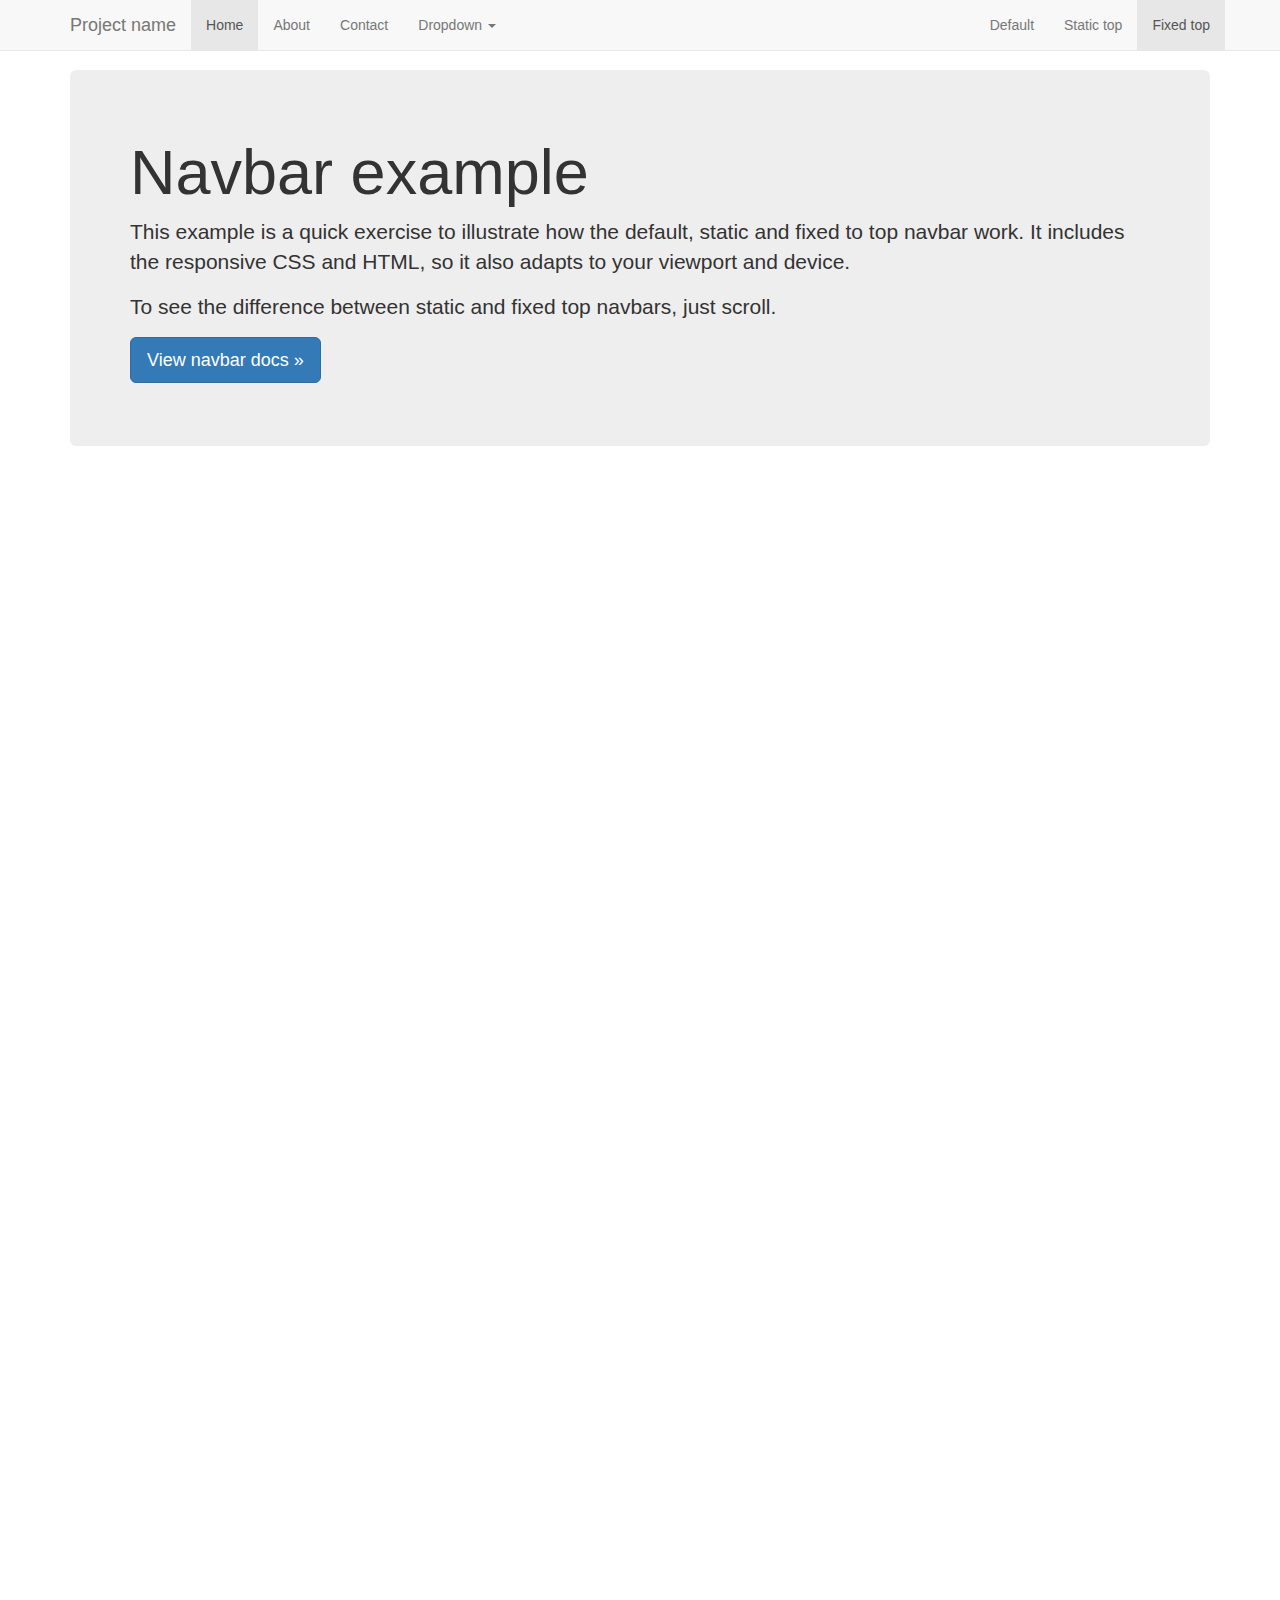
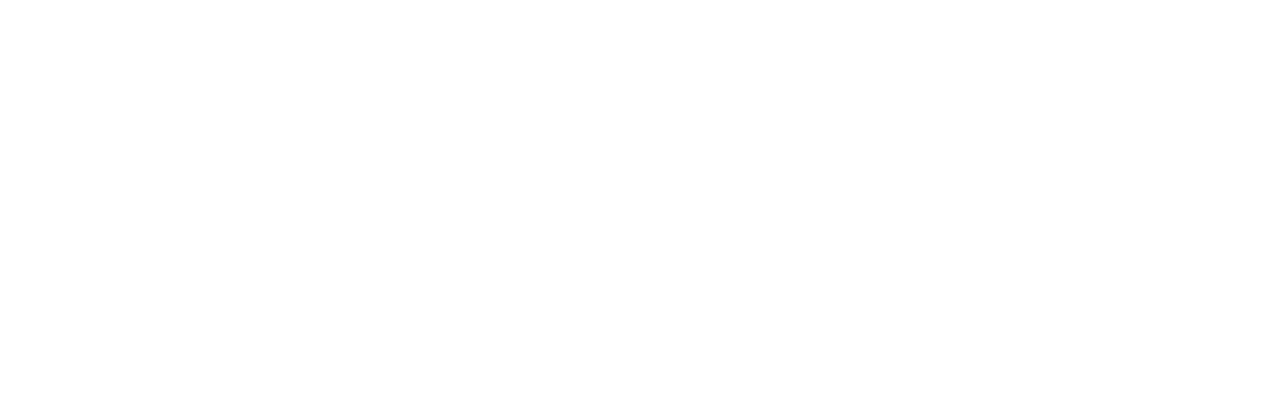
<file: Desarrollo de Aplicaciones Telematicas/bootstrap-3.3.2/docs/examples/navbar-fixed-top/index.html>
<!DOCTYPE html>
<html lang="en">
  <head>
    <meta charset="utf-8">
    <meta http-equiv="X-UA-Compatible" content="IE=edge">
    <meta name="viewport" content="width=device-width, initial-scale=1">
    <meta name="description" content="">
    <meta name="author" content="">
    <link rel="icon" href="../../favicon.ico">

    <title>Fixed Top Navbar Example for Bootstrap</title>

    <!-- Bootstrap core CSS -->
    <link href="../../dist/css/bootstrap.min.css" rel="stylesheet">

    <!-- Custom styles for this template -->
    <link href="navbar-fixed-top.css" rel="stylesheet">

    <!-- Just for debugging purposes. Don't actually copy these 2 lines! -->
    <!--[if lt IE 9]><script src="../../assets/js/ie8-responsive-file-warning.js"></script><![endif]-->
    <script src="../../assets/js/ie-emulation-modes-warning.js"></script>

    <!-- HTML5 shim and Respond.js for IE8 support of HTML5 elements and media queries -->
    <!--[if lt IE 9]>
      <script src="https://oss.maxcdn.com/html5shiv/3.7.2/html5shiv.min.js"></script>
      <script src="https://oss.maxcdn.com/respond/1.4.2/respond.min.js"></script>
    <![endif]-->
  </head>

  <body>

    <!-- Fixed navbar -->
    <nav class="navbar navbar-default navbar-fixed-top">
      <div class="container">
        <div class="navbar-header">
          <button type="button" class="navbar-toggle collapsed" data-toggle="collapse" data-target="#navbar" aria-expanded="false" aria-controls="navbar">
            <span class="sr-only">Toggle navigation</span>
            <span class="icon-bar"></span>
            <span class="icon-bar"></span>
            <span class="icon-bar"></span>
          </button>
          <a class="navbar-brand" href="#">Project name</a>
        </div>
        <div id="navbar" class="navbar-collapse collapse">
          <ul class="nav navbar-nav">
            <li class="active"><a href="#">Home</a></li>
            <li><a href="#about">About</a></li>
            <li><a href="#contact">Contact</a></li>
            <li class="dropdown">
              <a href="#" class="dropdown-toggle" data-toggle="dropdown" role="button" aria-expanded="false">Dropdown <span class="caret"></span></a>
              <ul class="dropdown-menu" role="menu">
                <li><a href="#">Action</a></li>
                <li><a href="#">Another action</a></li>
                <li><a href="#">Something else here</a></li>
                <li class="divider"></li>
                <li class="dropdown-header">Nav header</li>
                <li><a href="#">Separated link</a></li>
                <li><a href="#">One more separated link</a></li>
              </ul>
            </li>
          </ul>
          <ul class="nav navbar-nav navbar-right">
            <li><a href="../navbar/">Default</a></li>
            <li><a href="../navbar-static-top/">Static top</a></li>
            <li class="active"><a href="./">Fixed top <span class="sr-only">(current)</span></a></li>
          </ul>
        </div><!--/.nav-collapse -->
      </div>
    </nav>

    <div class="container">

      <!-- Main component for a primary marketing message or call to action -->
      <div class="jumbotron">
        <h1>Navbar example</h1>
        <p>This example is a quick exercise to illustrate how the default, static and fixed to top navbar work. It includes the responsive CSS and HTML, so it also adapts to your viewport and device.</p>
        <p>To see the difference between static and fixed top navbars, just scroll.</p>
        <p>
          <a class="btn btn-lg btn-primary" href="../../components/#navbar" role="button">View navbar docs &raquo;</a>
        </p>
      </div>

    </div> <!-- /container -->


    <!-- Bootstrap core JavaScript
    ================================================== -->
    <!-- Placed at the end of the document so the pages load faster -->
    <script src="https://ajax.googleapis.com/ajax/libs/jquery/1.11.2/jquery.min.js"></script>
    <script src="../../dist/js/bootstrap.min.js"></script>
    <!-- IE10 viewport hack for Surface/desktop Windows 8 bug -->
    <script src="../../assets/js/ie10-viewport-bug-workaround.js"></script>
  </body>
</html>
</file>
<file: Desarrollo de Aplicaciones Telematicas/bootstrap-3.3.2/docs/examples/blog/blog.css>
/*
 * Globals
 */

body {
  font-family: Georgia, "Times New Roman", Times, serif;
  color: #555;
}

h1, .h1,
h2, .h2,
h3, .h3,
h4, .h4,
h5, .h5,
h6, .h6 {
  margin-top: 0;
  font-family: "Helvetica Neue", Helvetica, Arial, sans-serif;
  font-weight: normal;
  color: #333;
}


/*
 * Override Bootstrap's default container.
 */

@media (min-width: 1200px) {
  .container {
    width: 970px;
  }
}


/*
 * Masthead for nav
 */

.blog-masthead {
  background-color: #428bca;
  -webkit-box-shadow: inset 0 -2px 5px rgba(0,0,0,.1);
          box-shadow: inset 0 -2px 5px rgba(0,0,0,.1);
}

/* Nav links */
.blog-nav-item {
  position: relative;
  display: inline-block;
  padding: 10px;
  font-weight: 500;
  color: #cdddeb;
}
.blog-nav-item:hover,
.blog-nav-item:focus {
  color: #fff;
  text-decoration: none;
}

/* Active state gets a caret at the bottom */
.blog-nav .active {
  color: #fff;
}
.blog-nav .active:after {
  position: absolute;
  bottom: 0;
  left: 50%;
  width: 0;
  height: 0;
  margin-left: -5px;
  vertical-align: middle;
  content: " ";
  border-right: 5px solid transparent;
  border-bottom: 5px solid;
  border-left: 5px solid transparent;
}


/*
 * Blog name and description
 */

.blog-header {
  padding-top: 20px;
  padding-bottom: 20px;
}
.blog-title {
  margin-top: 30px;
  margin-bottom: 0;
  font-size: 60px;
  font-weight: normal;
}
.blog-description {
  font-size: 20px;
  color: #999;
}


/*
 * Main column and sidebar layout
 */

.blog-main {
  font-size: 18px;
  line-height: 1.5;
}

/* Sidebar modules for boxing content */
.sidebar-module {
  padding: 15px;
  margin: 0 -15px 15px;
}
.sidebar-module-inset {
  padding: 15px;
  background-color: #f5f5f5;
  border-radius: 4px;
}
.sidebar-module-inset p:last-child,
.sidebar-module-inset ul:last-child,
.sidebar-module-inset ol:last-child {
  margin-bottom: 0;
}


/* Pagination */
.pager {
  margin-bottom: 60px;
  text-align: left;
}
.pager > li > a {
  width: 140px;
  padding: 10px 20px;
  text-align: center;
  border-radius: 30px;
}


/*
 * Blog posts
 */

.blog-post {
  margin-bottom: 60px;
}
.blog-post-title {
  margin-bottom: 5px;
  font-size: 40px;
}
.blog-post-meta {
  margin-bottom: 20px;
  color: #999;
}


/*
 * Footer
 */

.blog-footer {
  padding: 40px 0;
  color: #999;
  text-align: center;
  background-color: #f9f9f9;
  border-top: 1px solid #e5e5e5;
}
.blog-footer p:last-child {
  margin-bottom: 0;
}
</file>
<file: Desarrollo de Aplicaciones Telematicas/bootstrap-3.3.2/docs/examples/carousel/carousel.css>
/* GLOBAL STYLES
-------------------------------------------------- */
/* Padding below the footer and lighter body text */

body {
  padding-bottom: 40px;
  color: #5a5a5a;
}


/* CUSTOMIZE THE NAVBAR
-------------------------------------------------- */

/* Special class on .container surrounding .navbar, used for positioning it into place. */
.navbar-wrapper {
  position: absolute;
  top: 0;
  right: 0;
  left: 0;
  z-index: 20;
}

/* Flip around the padding for proper display in narrow viewports */
.navbar-wrapper > .container {
  padding-right: 0;
  padding-left: 0;
}
.navbar-wrapper .navbar {
  padding-right: 15px;
  padding-left: 15px;
}
.navbar-wrapper .navbar .container {
  width: auto;
}


/* CUSTOMIZE THE CAROUSEL
-------------------------------------------------- */

/* Carousel base class */
.carousel {
  height: 500px;
  margin-bottom: 60px;
}
/* Since positioning the image, we need to help out the caption */
.carousel-caption {
  z-index: 10;
}

/* Declare heights because of positioning of img element */
.carousel .item {
  height: 500px;
  background-color: #777;
}
.carousel-inner > .item > img {
  position: absolute;
  top: 0;
  left: 0;
  min-width: 100%;
  height: 500px;
}


/* MARKETING CONTENT
-------------------------------------------------- */

/* Center align the text within the three columns below the carousel */
.marketing .col-lg-4 {
  margin-bottom: 20px;
  text-align: center;
}
.marketing h2 {
  font-weight: normal;
}
.marketing .col-lg-4 p {
  margin-right: 10px;
  margin-left: 10px;
}


/* Featurettes
------------------------- */

.featurette-divider {
  margin: 80px 0; /* Space out the Bootstrap <hr> more */
}

/* Thin out the marketing headings */
.featurette-heading {
  font-weight: 300;
  line-height: 1;
  letter-spacing: -1px;
}


/* RESPONSIVE CSS
-------------------------------------------------- */

@media (min-width: 768px) {
  /* Navbar positioning foo */
  .navbar-wrapper {
    margin-top: 20px;
  }
  .navbar-wrapper .container {
    padding-right: 15px;
    padding-left: 15px;
  }
  .navbar-wrapper .navbar {
    padding-right: 0;
    padding-left: 0;
  }

  /* The navbar becomes detached from the top, so we round the corners */
  .navbar-wrapper .navbar {
    border-radius: 4px;
  }

  /* Bump up size of carousel content */
  .carousel-caption p {
    margin-bottom: 20px;
    font-size: 21px;
    line-height: 1.4;
  }

  .featurette-heading {
    font-size: 50px;
  }
}

@media (min-width: 992px) {
  .featurette-heading {
    margin-top: 120px;
  }
}
</file>
<file: Desarrollo de Aplicaciones Telematicas/bootstrap-3.3.2/docs/examples/cover/cover.css>
/*
 * Globals
 */

/* Links */
a,
a:focus,
a:hover {
  color: #fff;
}

/* Custom default button */
.btn-default,
.btn-default:hover,
.btn-default:focus {
  color: #333;
  text-shadow: none; /* Prevent inheritence from `body` */
  background-color: #fff;
  border: 1px solid #fff;
}


/*
 * Base structure
 */

html,
body {
  height: 100%;
  background-color: #333;
}
body {
  color: #fff;
  text-align: center;
  text-shadow: 0 1px 3px rgba(0,0,0,.5);
}

/* Extra markup and styles for table-esque vertical and horizontal centering */
.site-wrapper {
  display: table;
  width: 100%;
  height: 100%; /* For at least Firefox */
  min-height: 100%;
  -webkit-box-shadow: inset 0 0 100px rgba(0,0,0,.5);
          box-shadow: inset 0 0 100px rgba(0,0,0,.5);
}
.site-wrapper-inner {
  display: table-cell;
  vertical-align: top;
}
.cover-container {
  margin-right: auto;
  margin-left: auto;
}

/* Padding for spacing */
.inner {
  padding: 30px;
}


/*
 * Header
 */
.masthead-brand {
  margin-top: 10px;
  margin-bottom: 10px;
}

.masthead-nav > li {
  display: inline-block;
}
.masthead-nav > li + li {
  margin-left: 20px;
}
.masthead-nav > li > a {
  padding-right: 0;
  padding-left: 0;
  font-size: 16px;
  font-weight: bold;
  color: #fff; /* IE8 proofing */
  color: rgba(255,255,255,.75);
  border-bottom: 2px solid transparent;
}
.masthead-nav > li > a:hover,
.masthead-nav > li > a:focus {
  background-color: transparent;
  border-bottom-color: #a9a9a9;
  border-bottom-color: rgba(255,255,255,.25);
}
.masthead-nav > .active > a,
.masthead-nav > .active > a:hover,
.masthead-nav > .active > a:focus {
  color: #fff;
  border-bottom-color: #fff;
}

@media (min-width: 768px) {
  .masthead-brand {
    float: left;
  }
  .masthead-nav {
    float: right;
  }
}


/*
 * Cover
 */

.cover {
  padding: 0 20px;
}
.cover .btn-lg {
  padding: 10px 20px;
  font-weight: bold;
}


/*
 * Footer
 */

.mastfoot {
  color: #999; /* IE8 proofing */
  color: rgba(255,255,255,.5);
}


/*
 * Affix and center
 */

@media (min-width: 768px) {
  /* Pull out the header and footer */
  .masthead {
    position: fixed;
    top: 0;
  }
  .mastfoot {
    position: fixed;
    bottom: 0;
  }
  /* Start the vertical centering */
  .site-wrapper-inner {
    vertical-align: middle;
  }
  /* Handle the widths */
  .masthead,
  .mastfoot,
  .cover-container {
    width: 100%; /* Must be percentage or pixels for horizontal alignment */
  }
}

@media (min-width: 992px) {
  .masthead,
  .mastfoot,
  .cover-container {
    width: 700px;
  }
}
</file>
<file: Desarrollo de Aplicaciones Telematicas/bootstrap-3.3.2/docs/examples/dashboard/dashboard.css>
/*
 * Base structure
 */

/* Move down content because we have a fixed navbar that is 50px tall */
body {
  padding-top: 50px;
}


/*
 * Global add-ons
 */

.sub-header {
  padding-bottom: 10px;
  border-bottom: 1px solid #eee;
}

/*
 * Top navigation
 * Hide default border to remove 1px line.
 */
.navbar-fixed-top {
  border: 0;
}

/*
 * Sidebar
 */

/* Hide for mobile, show later */
.sidebar {
  display: none;
}
@media (min-width: 768px) {
  .sidebar {
    position: fixed;
    top: 51px;
    bottom: 0;
    left: 0;
    z-index: 1000;
    display: block;
    padding: 20px;
    overflow-x: hidden;
    overflow-y: auto; /* Scrollable contents if viewport is shorter than content. */
    background-color: #f5f5f5;
    border-right: 1px solid #eee;
  }
}

/* Sidebar navigation */
.nav-sidebar {
  margin-right: -21px; /* 20px padding + 1px border */
  margin-bottom: 20px;
  margin-left: -20px;
}
.nav-sidebar > li > a {
  padding-right: 20px;
  padding-left: 20px;
}
.nav-sidebar > .active > a,
.nav-sidebar > .active > a:hover,
.nav-sidebar > .active > a:focus {
  color: #fff;
  background-color: #428bca;
}


/*
 * Main content
 */

.main {
  padding: 20px;
}
@media (min-width: 768px) {
  .main {
    padding-right: 40px;
    padding-left: 40px;
  }
}
.main .page-header {
  margin-top: 0;
}


/*
 * Placeholder dashboard ideas
 */

.placeholders {
  margin-bottom: 30px;
  text-align: center;
}
.placeholders h4 {
  margin-bottom: 0;
}
.placeholder {
  margin-bottom: 20px;
}
.placeholder img {
  display: inline-block;
  border-radius: 50%;
}
</file>
<file: Desarrollo de Aplicaciones Telematicas/bootstrap-3.3.2/docs/examples/grid/grid.css>
h4 {
  margin-top: 25px;
}
.row {
  margin-bottom: 20px;
}
.row .row {
  margin-top: 10px;
  margin-bottom: 0;
}
[class*="col-"] {
  padding-top: 15px;
  padding-bottom: 15px;
  background-color: #eee;
  background-color: rgba(86,61,124,.15);
  border: 1px solid #ddd;
  border: 1px solid rgba(86,61,124,.2);
}

hr {
  margin-top: 40px;
  margin-bottom: 40px;
}
</file>
<file: Desarrollo de Aplicaciones Telematicas/bootstrap-3.3.2/docs/examples/jumbotron-narrow/jumbotron-narrow.css>
/* Space out content a bit */
body {
  padding-top: 20px;
  padding-bottom: 20px;
}

/* Everything but the jumbotron gets side spacing for mobile first views */
.header,
.marketing,
.footer {
  padding-right: 15px;
  padding-left: 15px;
}

/* Custom page header */
.header {
  border-bottom: 1px solid #e5e5e5;
}
/* Make the masthead heading the same height as the navigation */
.header h3 {
  padding-bottom: 19px;
  margin-top: 0;
  margin-bottom: 0;
  line-height: 40px;
}

/* Custom page footer */
.footer {
  padding-top: 19px;
  color: #777;
  border-top: 1px solid #e5e5e5;
}

/* Customize container */
@media (min-width: 768px) {
  .container {
    max-width: 730px;
  }
}
.container-narrow > hr {
  margin: 30px 0;
}

/* Main marketing message and sign up button */
.jumbotron {
  text-align: center;
  border-bottom: 1px solid #e5e5e5;
}
.jumbotron .btn {
  padding: 14px 24px;
  font-size: 21px;
}

/* Supporting marketing content */
.marketing {
  margin: 40px 0;
}
.marketing p + h4 {
  margin-top: 28px;
}

/* Responsive: Portrait tablets and up */
@media screen and (min-width: 768px) {
  /* Remove the padding we set earlier */
  .header,
  .marketing,
  .footer {
    padding-right: 0;
    padding-left: 0;
  }
  /* Space out the masthead */
  .header {
    margin-bottom: 30px;
  }
  /* Remove the bottom border on the jumbotron for visual effect */
  .jumbotron {
    border-bottom: 0;
  }
}
</file>
<file: Desarrollo de Aplicaciones Telematicas/bootstrap-3.3.2/docs/examples/jumbotron/jumbotron.css>
/* Move down content because we have a fixed navbar that is 50px tall */
body {
  padding-top: 50px;
  padding-bottom: 20px;
}
</file>
<file: Desarrollo de Aplicaciones Telematicas/bootstrap-3.3.2/docs/examples/justified-nav/justified-nav.css>
body {
  padding-top: 20px;
}

.footer {
  padding-top: 40px;
  padding-bottom: 40px;
  margin-top: 40px;
  border-top: 1px solid #eee;
}

/* Main marketing message and sign up button */
.jumbotron {
  text-align: center;
  background-color: transparent;
}
.jumbotron .btn {
  padding: 14px 24px;
  font-size: 21px;
}

/* Customize the nav-justified links to be fill the entire space of the .navbar */

.nav-justified {
  background-color: #eee;
  border: 1px solid #ccc;
  border-radius: 5px;
}
.nav-justified > li > a {
  padding-top: 15px;
  padding-bottom: 15px;
  margin-bottom: 0;
  font-weight: bold;
  color: #777;
  text-align: center;
  background-color: #e5e5e5; /* Old browsers */
  background-image: -webkit-gradient(linear, left top, left bottom, from(#f5f5f5), to(#e5e5e5));
  background-image: -webkit-linear-gradient(top, #f5f5f5 0%, #e5e5e5 100%);
  background-image:      -o-linear-gradient(top, #f5f5f5 0%, #e5e5e5 100%);
  background-image: -webkit-gradient(linear, left top, left bottom, from(top), color-stop(0%, #f5f5f5), to(#e5e5e5));
  background-image:         linear-gradient(top, #f5f5f5 0%, #e5e5e5 100%);
  filter: progid:DXImageTransform.Microsoft.gradient( startColorstr='#f5f5f5', endColorstr='#e5e5e5',GradientType=0 ); /* IE6-9 */
  background-repeat: repeat-x; /* Repeat the gradient */
  border-bottom: 1px solid #d5d5d5;
}
.nav-justified > .active > a,
.nav-justified > .active > a:hover,
.nav-justified > .active > a:focus {
  background-color: #ddd;
  background-image: none;
  -webkit-box-shadow: inset 0 3px 7px rgba(0,0,0,.15);
          box-shadow: inset 0 3px 7px rgba(0,0,0,.15);
}
.nav-justified > li:first-child > a {
  border-radius: 5px 5px 0 0;
}
.nav-justified > li:last-child > a {
  border-bottom: 0;
  border-radius: 0 0 5px 5px;
}

@media (min-width: 768px) {
  .nav-justified {
    max-height: 52px;
  }
  .nav-justified > li > a {
    border-right: 1px solid #d5d5d5;
    border-left: 1px solid #fff;
  }
  .nav-justified > li:first-child > a {
    border-left: 0;
    border-radius: 5px 0 0 5px;
  }
  .nav-justified > li:last-child > a {
    border-right: 0;
    border-radius: 0 5px 5px 0;
  }
}

/* Responsive: Portrait tablets and up */
@media screen and (min-width: 768px) {
  /* Remove the padding we set earlier */
  .masthead,
  .marketing,
  .footer {
    padding-right: 0;
    padding-left: 0;
  }
}
</file>
<file: Desarrollo de Aplicaciones Telematicas/bootstrap-3.3.2/docs/examples/navbar-fixed-top/navbar-fixed-top.css>
body {
  min-height: 2000px;
  padding-top: 70px;
}
</file>
<file: Desarrollo de Aplicaciones Telematicas/bootstrap-3.3.2/js/tests/vendor/qunit.css>
/*!
 * QUnit 1.15.0
 * http://qunitjs.com/
 *
 * Copyright 2014 jQuery Foundation and other contributors
 * Released under the MIT license
 * http://jquery.org/license
 *
 * Date: 2014-08-08T16:00Z
 */

/** Font Family and Sizes */

#qunit-tests, #qunit-header, #qunit-banner, #qunit-testrunner-toolbar, #qunit-userAgent, #qunit-testresult {
	font-family: "Helvetica Neue Light", "HelveticaNeue-Light", "Helvetica Neue", Calibri, Helvetica, Arial, sans-serif;
}

#qunit-testrunner-toolbar, #qunit-userAgent, #qunit-testresult, #qunit-tests li { font-size: small; }
#qunit-tests { font-size: smaller; }


/** Resets */

#qunit-tests, #qunit-header, #qunit-banner, #qunit-userAgent, #qunit-testresult, #qunit-modulefilter {
	margin: 0;
	padding: 0;
}


/** Header */

#qunit-header {
	padding: 0.5em 0 0.5em 1em;

	color: #8699A4;
	background-color: #0D3349;

	font-size: 1.5em;
	line-height: 1em;
	font-weight: 400;

	border-radius: 5px 5px 0 0;
}

#qunit-header a {
	text-decoration: none;
	color: #C2CCD1;
}

#qunit-header a:hover,
#qunit-header a:focus {
	color: #FFF;
}

#qunit-testrunner-toolbar label {
	display: inline-block;
	padding: 0 0.5em 0 0.1em;
}

#qunit-banner {
	height: 5px;
}

#qunit-testrunner-toolbar {
	padding: 0.5em 1em 0.5em 1em;
	color: #5E740B;
	background-color: #EEE;
	overflow: hidden;
}

#qunit-userAgent {
	padding: 0.5em 1em 0.5em 1em;
	background-color: #2B81AF;
	color: #FFF;
	text-shadow: rgba(0, 0, 0, 0.5) 2px 2px 1px;
}

#qunit-modulefilter-container {
	float: right;
}

/** Tests: Pass/Fail */

#qunit-tests {
	list-style-position: inside;
}

#qunit-tests li {
	padding: 0.4em 1em 0.4em 1em;
	border-bottom: 1px solid #FFF;
	list-style-position: inside;
}

#qunit-tests.hidepass li.pass, #qunit-tests.hidepass li.running  {
	display: none;
}

#qunit-tests li strong {
	cursor: pointer;
}

#qunit-tests li a {
	padding: 0.5em;
	color: #C2CCD1;
	text-decoration: none;
}
#qunit-tests li a:hover,
#qunit-tests li a:focus {
	color: #000;
}

#qunit-tests li .runtime {
	float: right;
	font-size: smaller;
}

.qunit-assert-list {
	margin-top: 0.5em;
	padding: 0.5em;

	background-color: #FFF;

	border-radius: 5px;
}

.qunit-collapsed {
	display: none;
}

#qunit-tests table {
	border-collapse: collapse;
	margin-top: 0.2em;
}

#qunit-tests th {
	text-align: right;
	vertical-align: top;
	padding: 0 0.5em 0 0;
}

#qunit-tests td {
	vertical-align: top;
}

#qunit-tests pre {
	margin: 0;
	white-space: pre-wrap;
	word-wrap: break-word;
}

#qunit-tests del {
	background-color: #E0F2BE;
	color: #374E0C;
	text-decoration: none;
}

#qunit-tests ins {
	background-color: #FFCACA;
	color: #500;
	text-decoration: none;
}

/*** Test Counts */

#qunit-tests b.counts                       { color: #000; }
#qunit-tests b.passed                       { color: #5E740B; }
#qunit-tests b.failed                       { color: #710909; }

#qunit-tests li li {
	padding: 5px;
	background-color: #FFF;
	border-bottom: none;
	list-style-position: inside;
}

/*** Passing Styles */

#qunit-tests li li.pass {
	color: #3C510C;
	background-color: #FFF;
	border-left: 10px solid #C6E746;
}

#qunit-tests .pass                          { color: #528CE0; background-color: #D2E0E6; }
#qunit-tests .pass .test-name               { color: #366097; }

#qunit-tests .pass .test-actual,
#qunit-tests .pass .test-expected           { color: #999; }

#qunit-banner.qunit-pass                    { background-color: #C6E746; }

/*** Failing Styles */

#qunit-tests li li.fail {
	color: #710909;
	background-color: #FFF;
	border-left: 10px solid #EE5757;
	white-space: pre;
}

#qunit-tests > li:last-child {
	border-radius: 0 0 5px 5px;
}

#qunit-tests .fail                          { color: #000; background-color: #EE5757; }
#qunit-tests .fail .test-name,
#qunit-tests .fail .module-name             { color: #000; }

#qunit-tests .fail .test-actual             { color: #EE5757; }
#qunit-tests .fail .test-expected           { color: #008000; }

#qunit-banner.qunit-fail                    { background-color: #EE5757; }


/** Result */

#qunit-testresult {
	padding: 0.5em 1em 0.5em 1em;

	color: #2B81AF;
	background-color: #D2E0E6;

	border-bottom: 1px solid #FFF;
}
#qunit-testresult .module-name {
	font-weight: 700;
}

/** Fixture */

#qunit-fixture {
	position: absolute;
	top: -10000px;
	left: -10000px;
	width: 1000px;
	height: 1000px;
}
</file>
